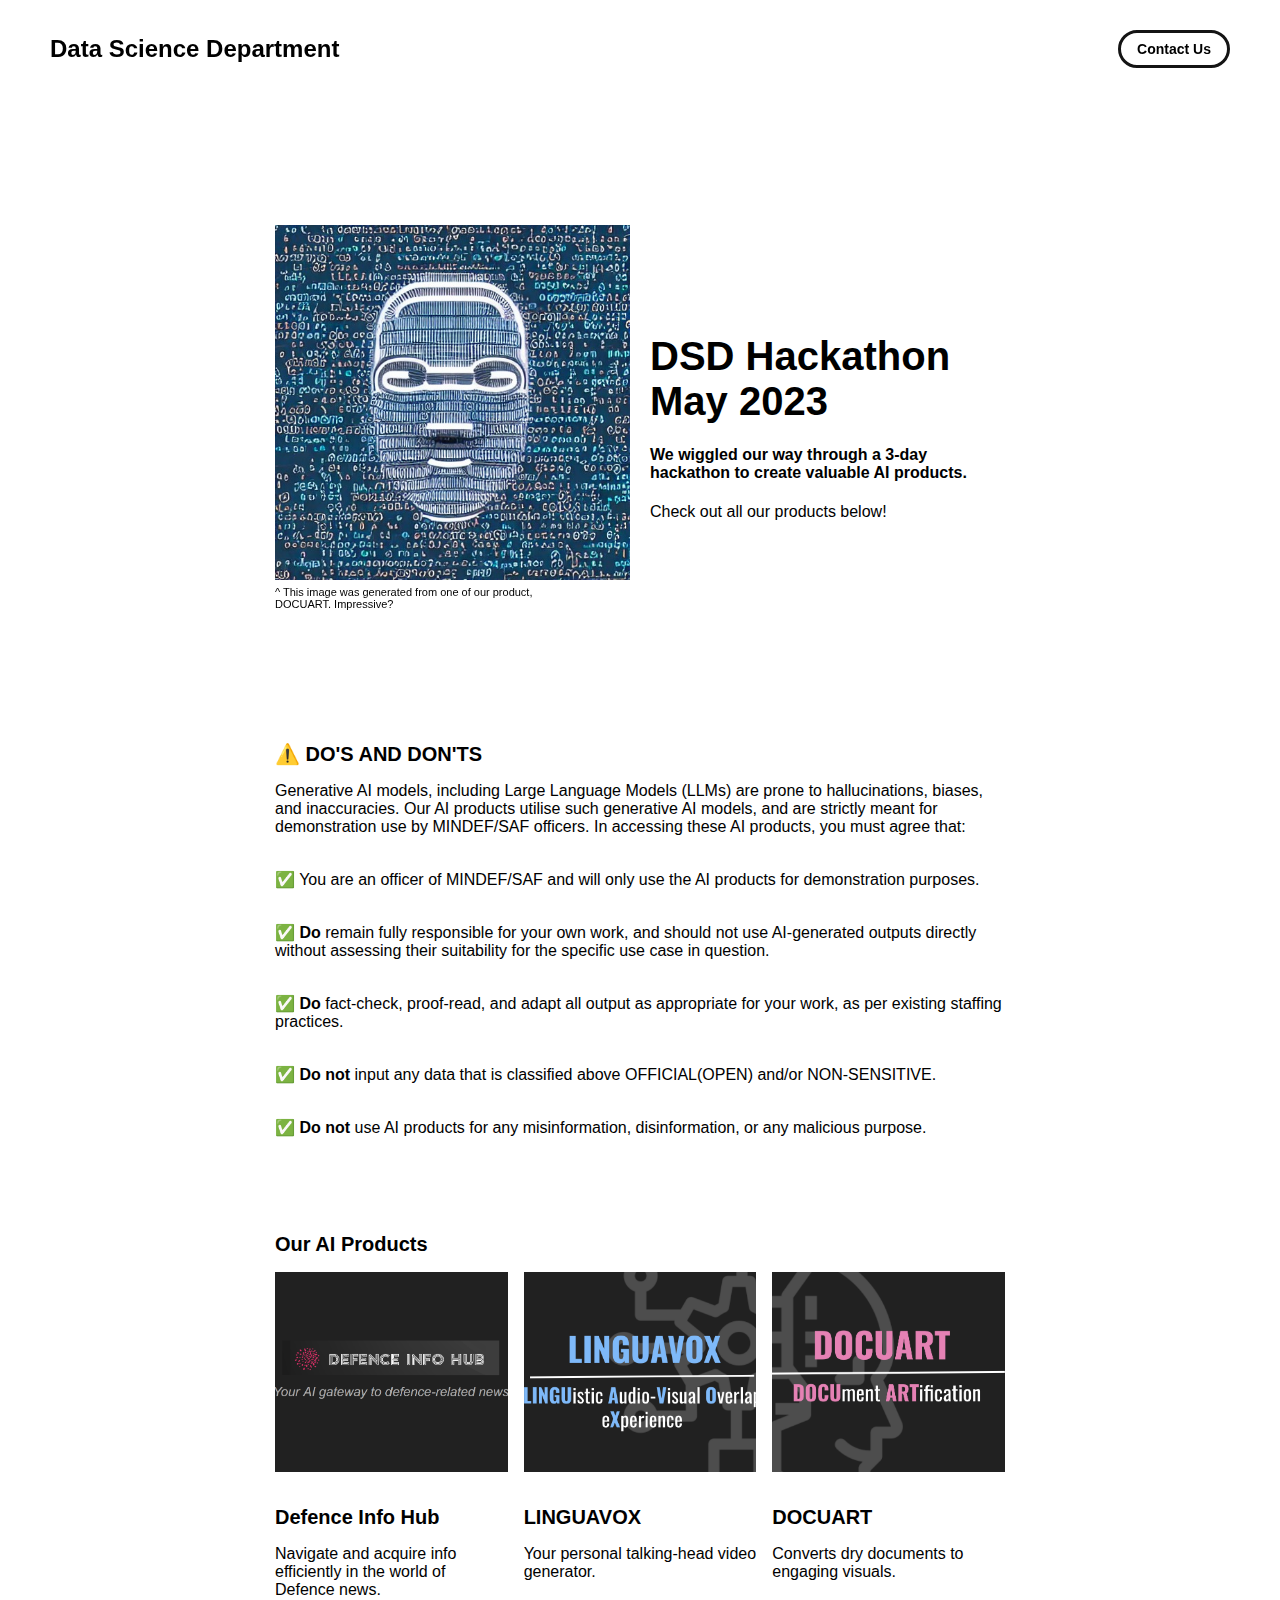
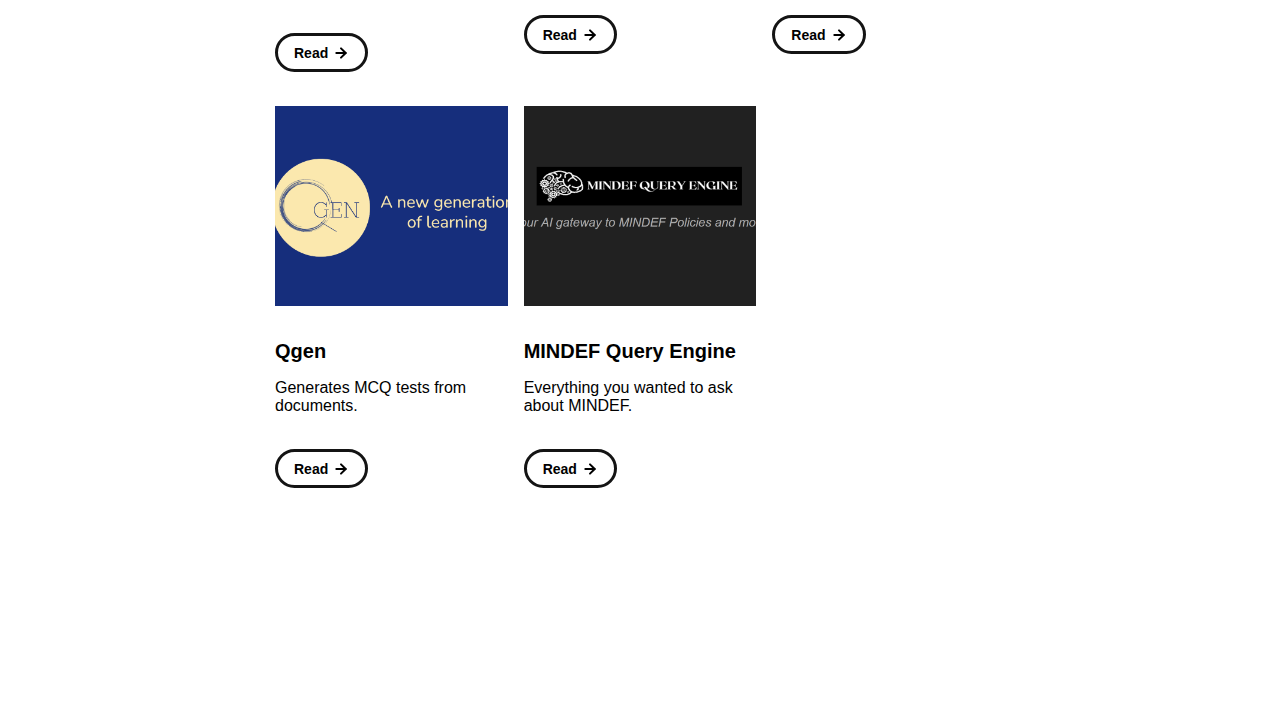
<file: index.html>
<!DOCTYPE html>
<html lang="en">
	<head>
		<meta charset="utf-8">

    <!-- 
      TODO

      Upload your Unemployable (or whatever photo you like) to the assets/images folder
      and change the name of the image below to match the uploaded one

      Change the title in the <title> tag to whatever you would like the title of your portfolio to be

      This should be the same across all pages.
     -->
    <link rel="icon" href="../assets/images/generate.jpeg" />
    <title>Data Science Department</title>
    <meta name="description" content="Showcasing AI products from the Data Science Department.">
    <meta name="image" content="./assets/images/generate.jpeg">
    <meta name="viewport" content="width=device-width, initial-scale=1" />

		<link rel="stylesheet" href="./css/layout.css">
    <link rel="stylesheet" href="./css/typography.css">
    <link rel="stylesheet" href="./css/utilities.css">

		<script defer src="./js/script.js"></script>
	</head>
	<body>
    <!-- NAVBAR -->
    <div class="navbar">
      <a class="nav-title-link" href="./index.html">
        <!-- TODO - Change the "Portfolio Title" to whatever you want displayed in the top left -->
        <span class="nav-title">Data Science Department</span>
         <!-- TODO - Change the email after 'mailto:' to your email address for contact -->
        <a class="button" href="mailto:DSD@defence.gov.sg">
          <span class="button-text">Contact Us</span>
        </a>
      </a>
    </div>
    

    <!-- MAIN PAGE CONTENT -->
    <div id="main-content">


      <div id="portfolio-header">
        <div id="portfolio-header-image-container">
          <img src="./assets/images/generate.jpeg" class="portfolio-header-image">
          <div class="text-block">
            <p>^ This image was generated from one of our product, DOCUART. Impressive?
          </div>
          
          <a class="no-underline" target="_blank" href="https://opensea.io/assets/0xe0be388ab81c47b0f098d2030a1c9ef190691a8a/1311">
          </a>
        </div>

          <!-- 
            TODO

            - Change the main-title to whatver you want
            - Change the body-text after that to a quick introduction to what you do
            - Edit the button text if you feel like it. It will link to the projects section below.
          -->
        <div id="portfolio-header-text-container">
            <div class="header-text">
              <span class="main-title">DSD Hackathon<br> May 2023</span>
              <p>  
              <div class="body-text"><h4>We wiggled our way through a 3-day hackathon to create valuable AI products. </h4><p>
                Check out all our products below!<!-- <i>The image is generated from one of our product, DOCUART. Impressive? Check out all our products below!</i>
           -->
                </div>
            </div>
            <!-- <a class="button" id="my-work-link">
              <span class="button-text">Check out our products</span> 
              <image src="./assets/icons/arrow-right.svg" class="right-arrow-icon"/>
            </a> -->
        </div>
      </div>


      <div id="about-section">
        <span class="subheader-text">⚠️ DO'S AND DON'TS</span>
        <div class="about-section-content">
          <div class="body-text">Generative AI models, including Large Language Models (LLMs) are prone to hallucinations, biases, and inaccuracies. Our AI products utilise such generative AI models, and are strictly meant for demonstration use by MINDEF/SAF officers. In accessing these AI products, you must agree that:</div>
          <div class="body-text">✅ You are an officer of MINDEF/SAF and will only use the AI products for demonstration purposes.</div>
          <div class="body-text">✅ <b>Do</b> remain fully responsible for your own work, and should not use AI-generated outputs directly without assessing their suitability for the specific use case in question.</div>
          <div class="body-text">✅ <b>Do</b> fact-check, proof-read, and adapt all output as appropriate for your work, as per existing staffing practices.</div>
          <div class="body-text">✅ <b>Do not</b> input any data that is classified above OFFICIAL(OPEN) and/or NON-SENSITIVE.</div>
          <div class="body-text">✅ <b>Do not</b> use AI products for any misinformation, disinformation, or any malicious purpose.</div>
        </div>
      </div>

      <!-- PROJECTS / MY WORK SECTION -->
      <div id="my-work-section">
        <!-- TODO - Change the subheader-text to whatever you want the Projects section header to say -->
        <span class="subheader-text">Our AI Products</span>

        <div class="projects-container">
          <!-- 
            TODO

            This is where the project cards live. Here's a base level project card for you to copy:
            <div class="project-card">
              <img src="./assets/images/IMAGE_NAME" class="project-image">
              <div class="project-card-text-container">
                <div class="subheader-text project-title">PROJECT_NAME</div>
                <div class="body-text project-card-text">SMALL_PROJECT_DESCRIPTION</div>
              </div>
              <a class="button" href="./project-pages/PROJECT_PAGE_NAME.html">
                <span class="button-text">Read</span>
                <image src="./assets/icons/arrow-right.svg" class="right-arrow-icon"/>
              </a>
            </div>

            - To add a project to the this area, copy the above, paste it below this comment, and change the following:
                - IMAGE_NAME: the name of the image file in assets/images
                - PROJECT_NAME: the name of the project (keep it short, it only shows 1 line)
                - SMALL_PROJECT_DESCRIPTION: a quick project description (max 4 lines)
                - PROJECT_PAGE_NAME.html: the html filename for the project (must be in project-pages folder)
          -->
          <div class="project-card">
            <img src="./assets/images/defenceinfohub.png" class="project-image">
            <div class="project-card-text-container">
              <div class="subheader-text project-title">Defence Info Hub</div>
              <div class="body-text project-card-text">Navigate and acquire info efficiently in the world of Defence news.</div>
            </div>
            <a class="button" href="./project-pages/project-defenceinfohub.html">
              <span class="button-text">Read</span>
              <image src="./assets/icons/arrow-right.svg" class="right-arrow-icon"/>
            </a>
            <!-- <a class="button" href="./project-pages/project-template.html">
              <span class="button-text">Try</span>
              <image src="./assets/icons/arrow-right.svg" class="right-arrow-icon"/>
            </a> -->
          </div>
          <div class="project-card">
            <img src="./assets/images/linguavox.png" class="project-image">
            <div class="project-card-text-container">
              <div class="subheader-text project-title">LINGUAVOX</div>
              <div class="body-text project-card-text">Your personal talking-head video generator.</div>
            </div>
            <a class="button" href="./project-pages/project-linguavox.html">
              <span class="button-text">Read</span>
              <image src="./assets/icons/arrow-right.svg" class="right-arrow-icon"/>
            </a>
          </div>
          <div class="project-card">
            <img src="./assets/images/docuart.png" class="project-image">
            <div class="project-card-text-container">
              <div class="subheader-text project-title">DOCUART</div>
              <div class="body-text project-card-text">Converts dry documents to engaging visuals.</div>
            </div>
            <a class="button" href="./project-pages/project-docuart.html">
              <span class="button-text">Read</span>
              <image src="./assets/icons/arrow-right.svg" class="right-arrow-icon"/>
            </a>
          </div>
          <div class="project-card">
            <img src="./assets/images/qgen.png" class="project-image">
            <div class="project-card-text-container">
              <div class="subheader-text project-title">Qgen</div>
              <div class="body-text project-card-text">Generates MCQ tests from documents.</div>
            </div>
            <a class="button" href="./project-pages/project-qgen.html">
              <span class="button-text">Read</span>
              <image src="./assets/icons/arrow-right.svg" class="right-arrow-icon"/>
            </a>
          </div>
          <div class="project-card">
            <img src="./assets/images/policyqa.png" class="project-image">
            <div class="project-card-text-container">
              <div class="subheader-text project-title">MINDEF Query Engine</div>
              <div class="body-text project-card-text">Everything you wanted to ask about MINDEF.</div>
            </div>
            <a class="button" href="./project-pages/project-mindefqueryengine.html">
              <span class="button-text">Read</span>
              <image src="./assets/icons/arrow-right.svg" class="right-arrow-icon"/>
            </a>
          </div>
        </div>
      </div>
    </div>


    <!-- FOOTER -->
    <!--
    <div id="footer">
      <a class="icon-link" target="_blank" href="#">
        <image src="./assets/icons/instagram.svg" class="footer-icon"/>
      </a>
      <a class="icon-link" target="_blank" href="#">
        <image src="./assets/icons/twitter.svg" class="footer-icon"/>
      </a>
      <a class="icon-link" href="#">
        <image src="./assets/icons/mail.svg" class="footer-icon"/>
      </a>
    </div>
    -->

	</body>
</html>
</file>
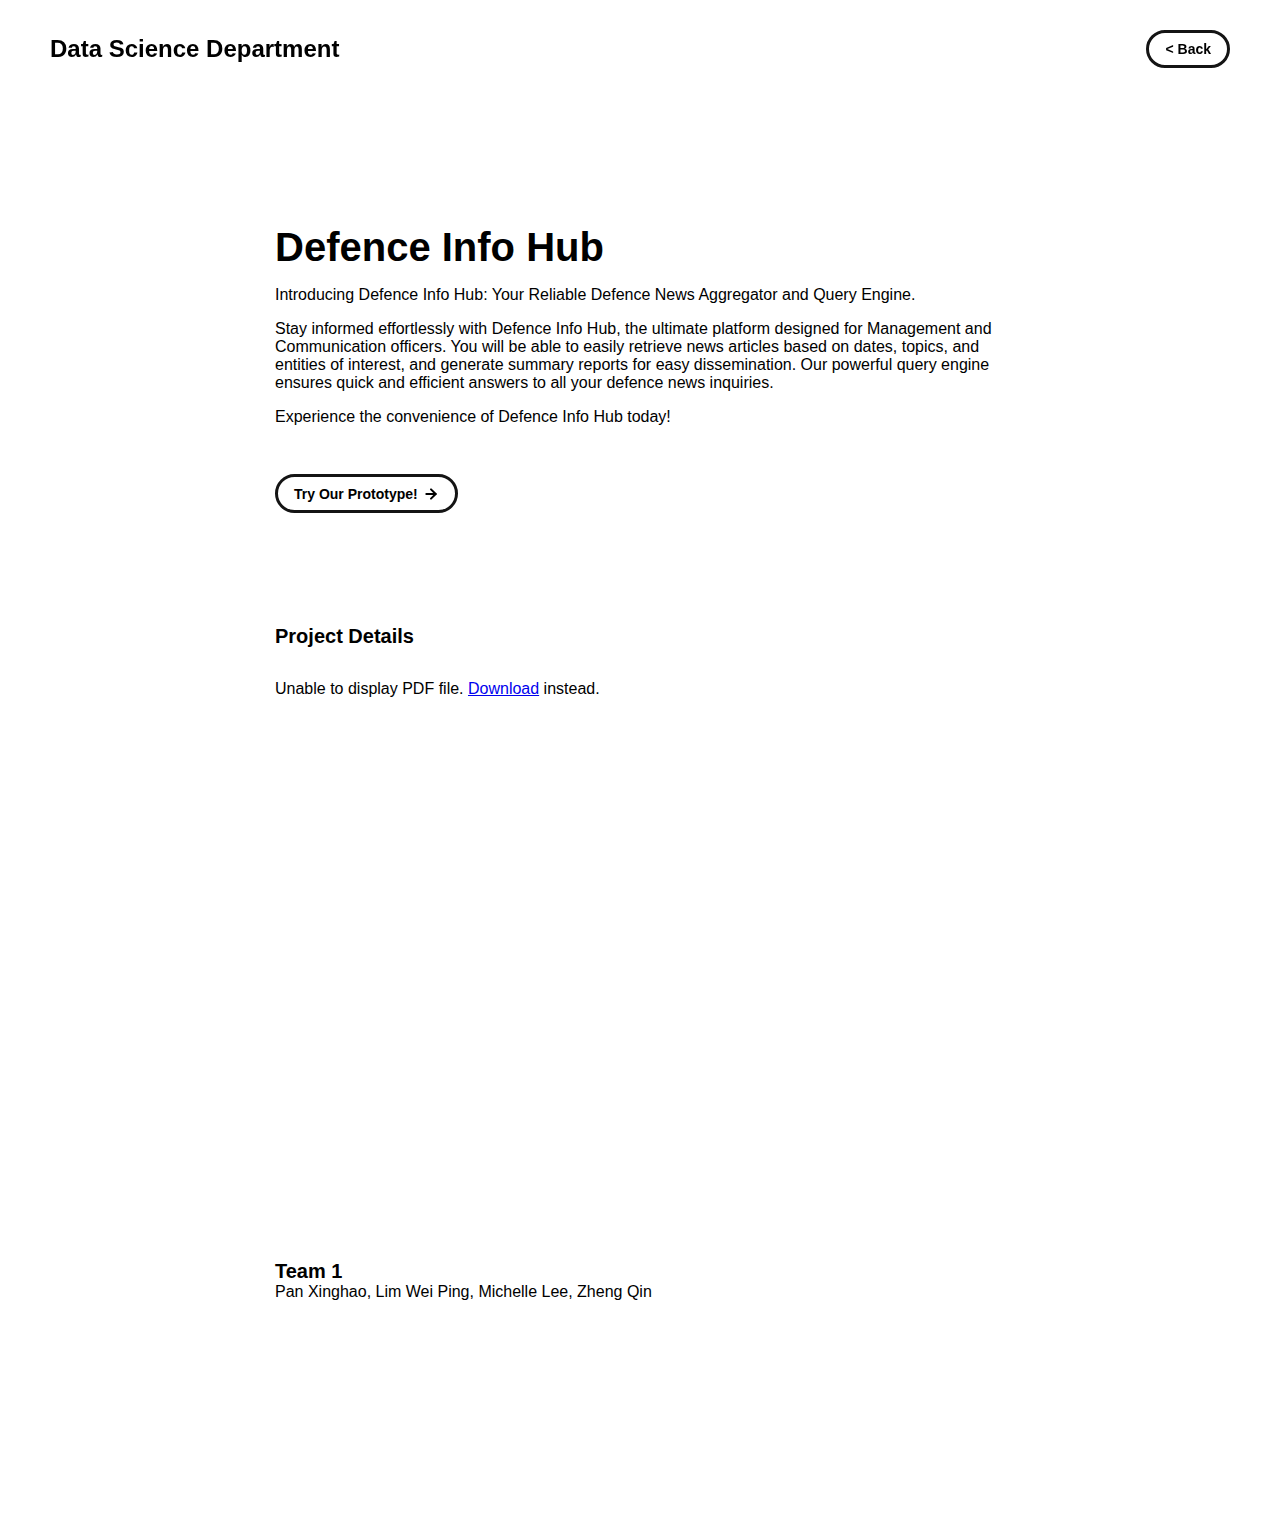
<file: project-pages/project-defenceinfohub.html>
<!-- 
  IMPORTANT! 
  
  Keep this file unchanged to use as a template for all future project pages. 

  For every new project you add to your portfolio, make a copy of this file in the
  'project-pages' folder with a name related to the project.
-->


<!DOCTYPE html>
<html lang="en">
	<head>
		<meta charset="utf-8">
    <!-- 
      TODO

      Upload your Unemployable (or whatever photo you like) to the assets/images folder
      and change the name of the image below to match the uploaded one

      Change the title in the <title> tag to whatever you would like the title of your portfolio to be

      This should be the same across all pages.
     -->
    <link rel="icon" href="../assets/images/generate.jpeg" />
    <title>Data Science Department</title>
    <meta name="description" content="Showcasing AI products from the Data Science Department.">
    <meta name="viewport" content="width=device-width, initial-scale=1" />

		<link rel="stylesheet" href="../css/layout.css">
    <link rel="stylesheet" href="../css/typography.css">
    <link rel="stylesheet" href="../css/utilities.css">

		<script defer src="../js/script.js"></script>
	</head>
	<body>
    <!-- NAVBAR -->
    <div class="navbar">
      <a class="nav-title-link" href="../index.html">
        <!-- 
          TODO - Change the "Portfolio Title" to whatever you want displayed in the top left

          (this should be the same across all pages)
         -->
        <span class="nav-title">Data Science Department</span>


        <!-- 
          TODO - Change the email after 'mailto:' to your email address for contact 
        
          (this should be the same across all pages)
        -->

        <a class="button" href="../index.html">
          <span class="button-text">< Back</span>
        </a>
      </a>
    </div>

    <!-- MAIN PAGE CONTENT -->
    <div id="main-content">

      <!-- PROJECT HEADER -->
      <div id="project-header">


          <!-- 
            TODO

            - Change the 'main-title' text to the name of your project
            - Change the 'body-text' text to a short and sweet description of your project (maybe the same as the one on the project card)
            - Change "desktop.jpeg" to the image filename you uploaded in the assets/images folder.
          -->
        <div class="main-title">Defence Info Hub</div>

        <div class="body-text">Introducing Defence Info Hub: Your Reliable Defence News Aggregator and Query Engine.
<p>
          Stay informed effortlessly with Defence Info Hub, the ultimate platform designed for Management and Communication officers. You will be able to easily retrieve news articles based on dates, topics, and entities of interest, and generate summary reports for easy dissemination. Our powerful query engine ensures quick and efficient answers to all your defence news inquiries. 
          <p>
          Experience the convenience of Defence Info Hub today!</div>
        <!-- <image class="project-header-image" src="../assets/images/desktop.jpeg"> -->
          <p>
            <a class="button" href="https://huggingface.co/spaces/mindefdata/infohub" target="_blank">
              <span class="button-text">Try Our Prototype!</span>
              <image src="../assets/icons/arrow-right.svg" class="right-arrow-icon"/>
            </a>
      </div>




      <!-- PROJECT DETAILS -->
      <!-- 
        TODO

        
        - Change the 'subheader-text' to whatever header you want for project details
        - Add paragraphs using the <div class="body-text"></div> elements in the "project-details-content"
      -->
      <div id="project-details">
        <div class="subheader-text">Project Details</div>
        <div class="project-details-content">

          <!DOCTYPE html>
          <html>
            <body>
              <object data="../assets/documents/defenceinfohub.pdf" type="application/pdf" width="100%" height="500px">
                <p>Unable to display PDF file. <a href="../assets/documents/defenceinfohub.pdf">Download</a> instead.</p>
              </object>
            </body>
          </html>


          <!-- <div class="body-text">Lorem ipsum dolor sit amet, consectetur adipiscing elit, sed do eiusmod tempor incididunt ut labore et dolore magna aliqua. Tristique risus nec feugiat in fermentum. Sed id semper risus in hendrerit gravida. Placerat duis ultricies lacus sed. Id neque aliquam vestibulum morbi blandit cursus risus. Elit pellentesque habitant morbi tristique senectus et netus et. Elementum tempus egestas sed sed risus pretium quam. Nibh ipsum consequat nisl vel pretium lectus quam id leo. Vitae congue mauris rhoncus aenean vel elit.</div>
          <div class="body-text">Vitae justo eget magna fermentum. Imperdiet nulla malesuada pellentesque elit eget gravida. Aliquet nec ullamcorper sit amet. Aliquet sagittis id consectetur purus. Ac tortor dignissim convallis aenean. Enim neque volutpat ac tincidunt vitae. Lobortis feugiat vivamus at augue. Platea dictumst vestibulum rhoncus est pellentesque elit ullamcorper. Viverra orci sagittis eu volutpat. Massa tincidunt nunc pulvinar sapien et ligula. Donec enim diam vulputate ut.</div>
        </div> -->

    </div>
    </div>
    




      <div id="project-team">
        <div class="subheader-text">Team 1 </div>
        <div class="project-details-content">
          <div class="body-text">Pan Xinghao, Lim Wei Ping, Michelle Lee, Zheng Qin</div>
        </div>
        </div>
        


      <!-- IMAGE GALLERY -->
      <!-- <div id="project-gallery"> -->
        <!-- TODO - Change the 'subheader-text' to whatever you want the Gallery section header to say -->
        <!-- <div class="subheader-text">Image Gallery</div>
        <div class="project-gallery-content"> -->
            <!-- 
              TODO

              This is where the images in the gallery live. Here's a simple gallery image for you to copy:

              Full Width Image:

                <div class="gallery-image-container">
                  <img src="../assets/images/IMAGE_NAME" class="gallery-image">
                  <span class="image-caption">IMAGE_CAPTION</span>
                </div>

              Half Width Image: 

                <div class="gallery-image-container half-width">
                  <img src="../assets/images/IMAGE_NAME" class="gallery-image">
                  <span class="image-caption">IMAGE_CAPTION</span>
                </div>

              - To add an image to the this area, copy one of the above, paste it below this comment, and change the following:
                  - IMAGE_NAME: the name of the image file in assets/images
                  - IMAGE_CAPTION: to the caption of the image
            -->
            <!-- <div class="gallery-image-container half-width">
              <img src="../assets/images/code.jpeg" class="gallery-image">
              <span class="image-caption">Give your image a caption. People love context.</span>
            </div>
            <div class="gallery-image-container half-width">
              <img src="../assets/images/sketchbook.jpeg" class="gallery-image">
              <span class="image-caption">Give your image a caption. People love context.</span>
            </div>
            <div class="gallery-image-container">
              <img src="../assets/images/camera.jpeg" class="gallery-image">
              <span class="image-caption">Give your image a caption. People love context.</span>
            </div>
        </div>
      </div>
    </div> -->


	</body>
</html>
</file>
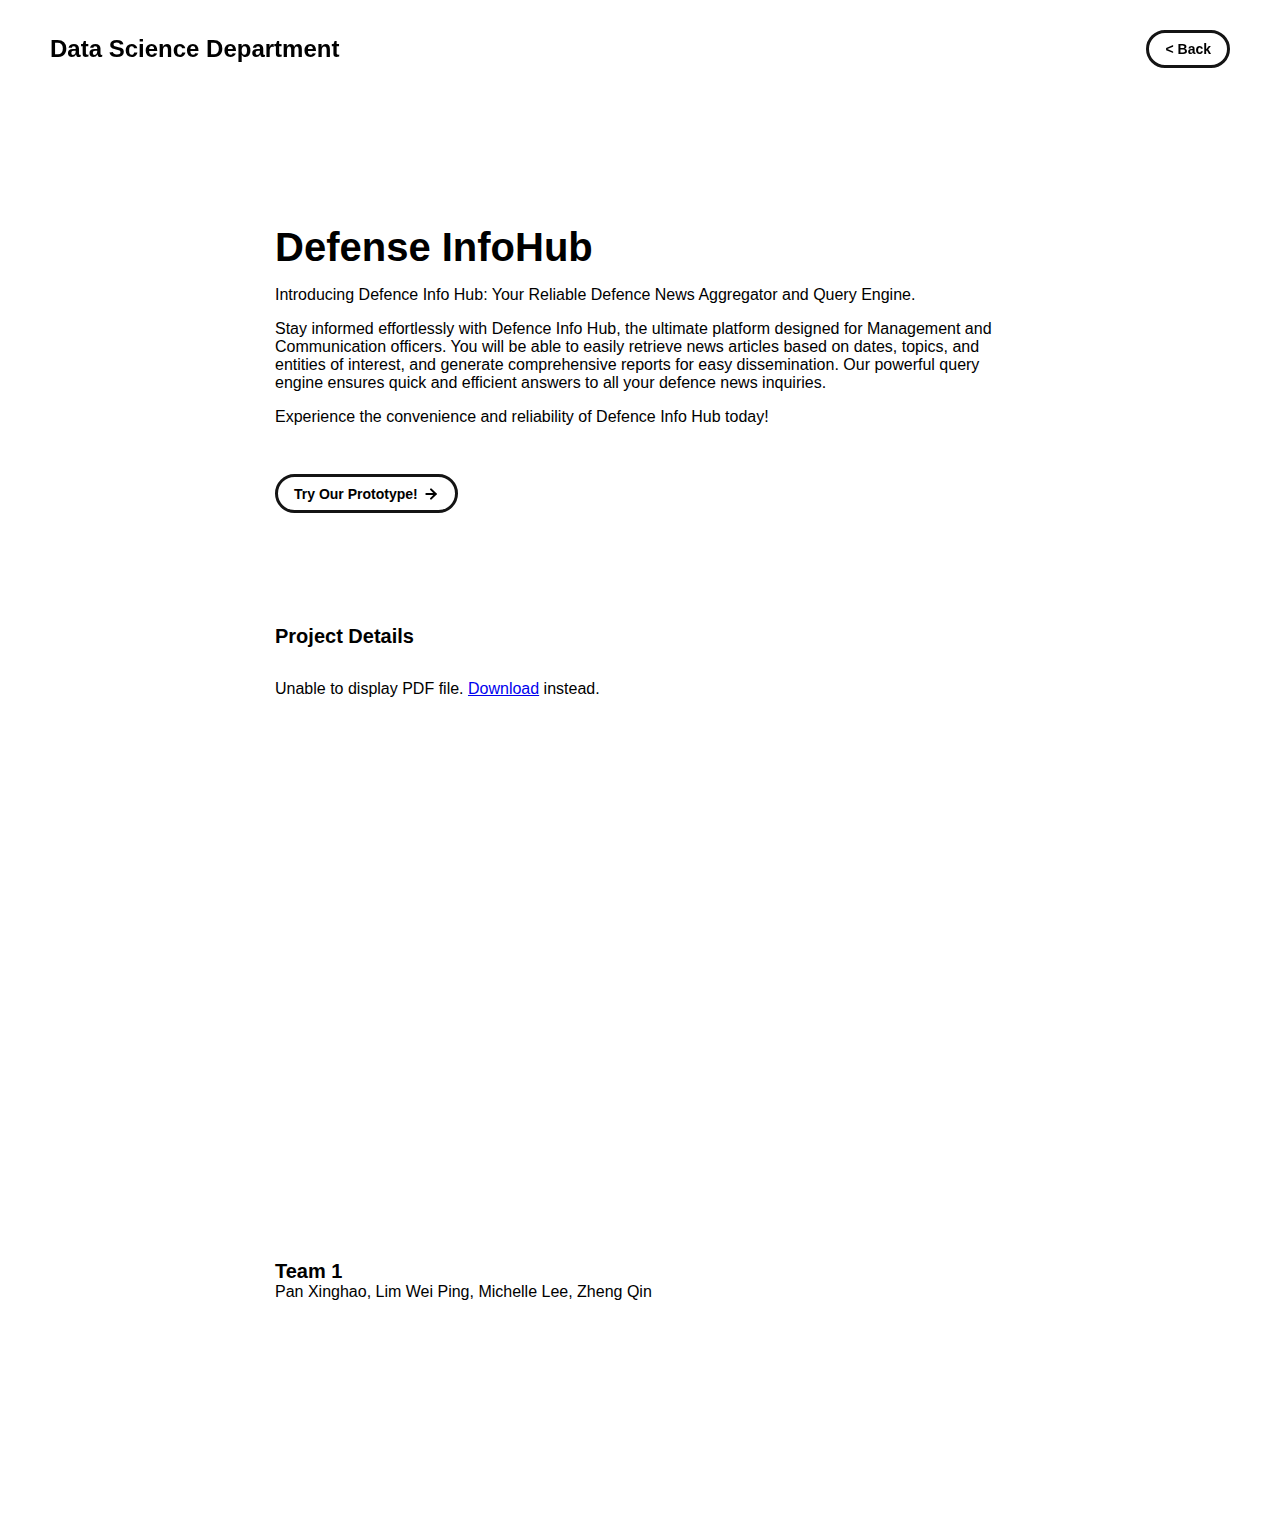
<file: project-pages/project-defenseinfohub.html>
<!-- 
  IMPORTANT! 
  
  Keep this file unchanged to use as a template for all future project pages. 

  For every new project you add to your portfolio, make a copy of this file in the
  'project-pages' folder with a name related to the project.
-->


<!DOCTYPE html>
<html lang="en">
	<head>
		<meta charset="utf-8">
    <!-- 
      TODO

      Upload your Unemployable (or whatever photo you like) to the assets/images folder
      and change the name of the image below to match the uploaded one

      Change the title in the <title> tag to whatever you would like the title of your portfolio to be

      This should be the same across all pages.
     -->
    <link rel="icon" href="../assets/images/generate.jpeg" />
    <title>Data Science Department</title>
    <meta name="description" content="Showcasing AI products from the Data Science Department.">
    <meta name="viewport" content="width=device-width, initial-scale=1" />

		<link rel="stylesheet" href="../css/layout.css">
    <link rel="stylesheet" href="../css/typography.css">
    <link rel="stylesheet" href="../css/utilities.css">

		<script defer src="../js/script.js"></script>
	</head>
	<body>
    <!-- NAVBAR -->
    <div class="navbar">
      <a class="nav-title-link" href="../index.html">
        <!-- 
          TODO - Change the "Portfolio Title" to whatever you want displayed in the top left

          (this should be the same across all pages)
         -->
        <span class="nav-title">Data Science Department</span>


        <!-- 
          TODO - Change the email after 'mailto:' to your email address for contact 
        
          (this should be the same across all pages)
        -->

        <a class="button" href="../index.html">
          <span class="button-text">< Back</span>
        </a>
      </a>
    </div>

    <!-- MAIN PAGE CONTENT -->
    <div id="main-content">

      <!-- PROJECT HEADER -->
      <div id="project-header">


          <!-- 
            TODO

            - Change the 'main-title' text to the name of your project
            - Change the 'body-text' text to a short and sweet description of your project (maybe the same as the one on the project card)
            - Change "desktop.jpeg" to the image filename you uploaded in the assets/images folder.
          -->
        <div class="main-title">Defense InfoHub</div>

        <div class="body-text">Introducing Defence Info Hub: Your Reliable Defence News Aggregator and Query Engine.
<p>
          Stay informed effortlessly with Defence Info Hub, the ultimate platform designed for Management and Communication officers. You will be able to easily retrieve news articles based on dates, topics, and entities of interest, and generate comprehensive reports for easy dissemination. Our powerful query engine ensures quick and efficient answers to all your defence news inquiries. 
          <p>
          Experience the convenience and reliability of Defence Info Hub today!</div>
        <!-- <image class="project-header-image" src="../assets/images/desktop.jpeg"> -->
          <p>
            <a class="button" href="https://huggingface.co/spaces/mindefdata/infohub" target="_blank">
              <span class="button-text">Try Our Prototype!</span>
              <image src="../assets/icons/arrow-right.svg" class="right-arrow-icon"/>
            </a>
      </div>




      <!-- PROJECT DETAILS -->
      <!-- 
        TODO

        
        - Change the 'subheader-text' to whatever header you want for project details
        - Add paragraphs using the <div class="body-text"></div> elements in the "project-details-content"
      -->
      <div id="project-details">
        <div class="subheader-text">Project Details</div>
        <div class="project-details-content">

          <!DOCTYPE html>
          <html>
            <body>
              <object data="../assets/documents/defenceinfohub.pdf" type="application/pdf" width="100%" height="500px">
                <p>Unable to display PDF file. <a href="../assets/documents/defenceinfohub.pdf">Download</a> instead.</p>
              </object>
            </body>
          </html>


          <!-- <div class="body-text">Lorem ipsum dolor sit amet, consectetur adipiscing elit, sed do eiusmod tempor incididunt ut labore et dolore magna aliqua. Tristique risus nec feugiat in fermentum. Sed id semper risus in hendrerit gravida. Placerat duis ultricies lacus sed. Id neque aliquam vestibulum morbi blandit cursus risus. Elit pellentesque habitant morbi tristique senectus et netus et. Elementum tempus egestas sed sed risus pretium quam. Nibh ipsum consequat nisl vel pretium lectus quam id leo. Vitae congue mauris rhoncus aenean vel elit.</div>
          <div class="body-text">Vitae justo eget magna fermentum. Imperdiet nulla malesuada pellentesque elit eget gravida. Aliquet nec ullamcorper sit amet. Aliquet sagittis id consectetur purus. Ac tortor dignissim convallis aenean. Enim neque volutpat ac tincidunt vitae. Lobortis feugiat vivamus at augue. Platea dictumst vestibulum rhoncus est pellentesque elit ullamcorper. Viverra orci sagittis eu volutpat. Massa tincidunt nunc pulvinar sapien et ligula. Donec enim diam vulputate ut.</div>
        </div> -->

    </div>
    </div>
    




      <div id="project-team">
        <div class="subheader-text">Team 1 </div>
        <div class="project-details-content">
          <div class="body-text">Pan Xinghao, Lim Wei Ping, Michelle Lee, Zheng Qin</div>
        </div>
        </div>
        


      <!-- IMAGE GALLERY -->
      <!-- <div id="project-gallery"> -->
        <!-- TODO - Change the 'subheader-text' to whatever you want the Gallery section header to say -->
        <!-- <div class="subheader-text">Image Gallery</div>
        <div class="project-gallery-content"> -->
            <!-- 
              TODO

              This is where the images in the gallery live. Here's a simple gallery image for you to copy:

              Full Width Image:

                <div class="gallery-image-container">
                  <img src="../assets/images/IMAGE_NAME" class="gallery-image">
                  <span class="image-caption">IMAGE_CAPTION</span>
                </div>

              Half Width Image: 

                <div class="gallery-image-container half-width">
                  <img src="../assets/images/IMAGE_NAME" class="gallery-image">
                  <span class="image-caption">IMAGE_CAPTION</span>
                </div>

              - To add an image to the this area, copy one of the above, paste it below this comment, and change the following:
                  - IMAGE_NAME: the name of the image file in assets/images
                  - IMAGE_CAPTION: to the caption of the image
            -->
            <!-- <div class="gallery-image-container half-width">
              <img src="../assets/images/code.jpeg" class="gallery-image">
              <span class="image-caption">Give your image a caption. People love context.</span>
            </div>
            <div class="gallery-image-container half-width">
              <img src="../assets/images/sketchbook.jpeg" class="gallery-image">
              <span class="image-caption">Give your image a caption. People love context.</span>
            </div>
            <div class="gallery-image-container">
              <img src="../assets/images/camera.jpeg" class="gallery-image">
              <span class="image-caption">Give your image a caption. People love context.</span>
            </div>
        </div>
      </div>
    </div> -->


	</body>
</html>
</file>
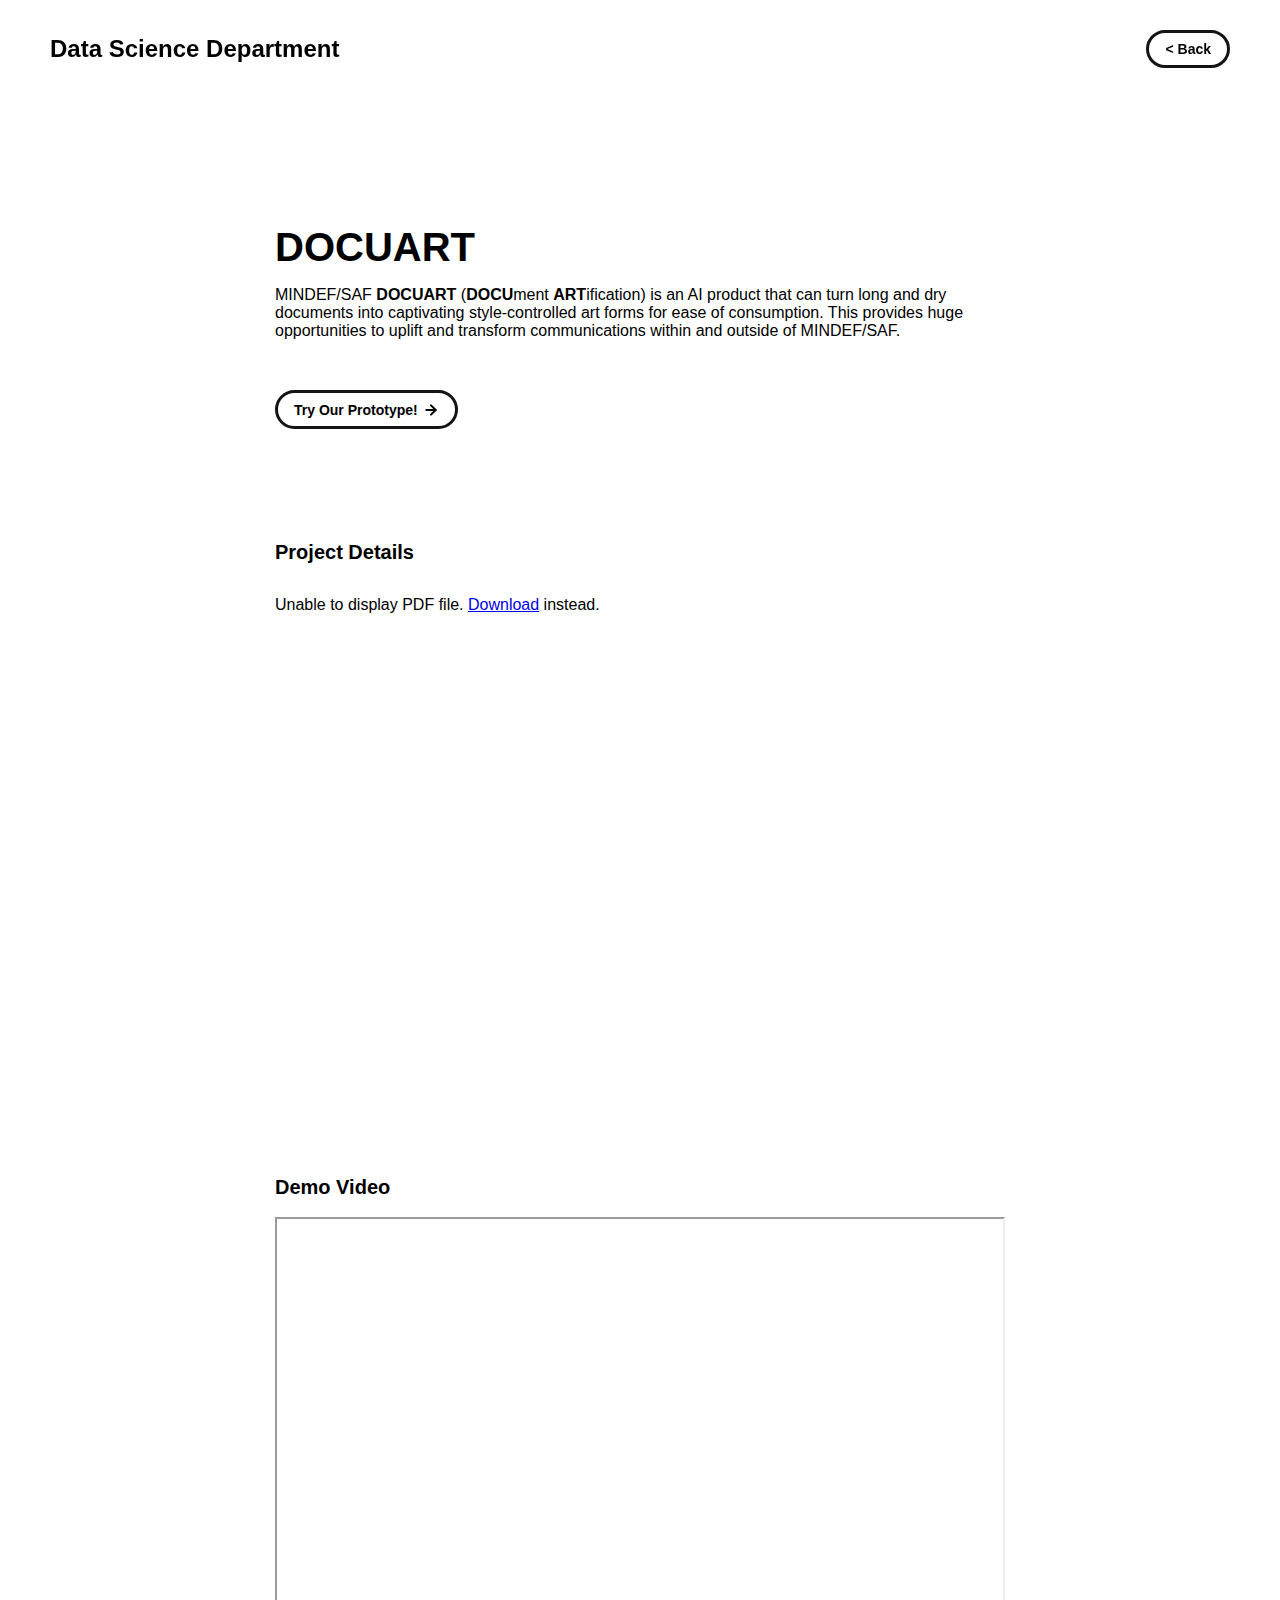
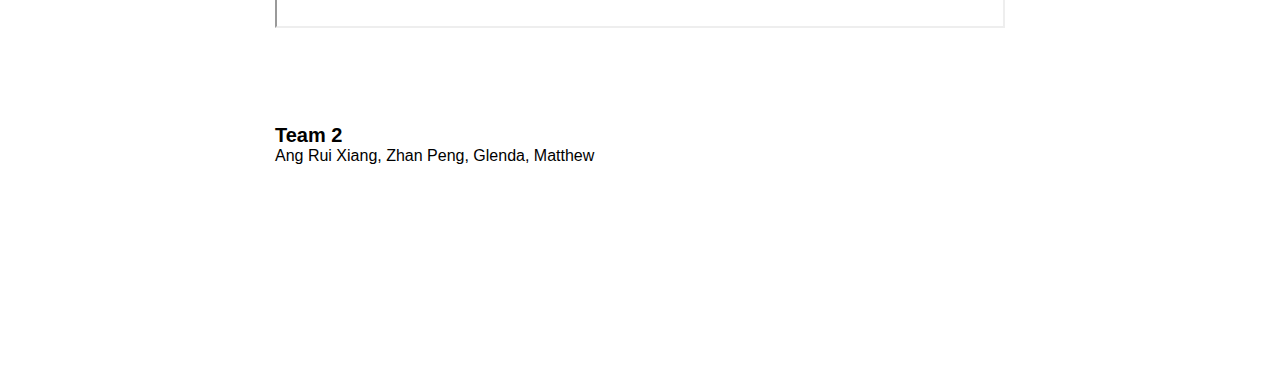
<file: project-pages/project-docuart.html>
<!-- 
  IMPORTANT! 
  
  Keep this file unchanged to use as a template for all future project pages. 

  For every new project you add to your portfolio, make a copy of this file in the
  'project-pages' folder with a name related to the project.
-->


<!DOCTYPE html>
<html lang="en">
	<head>
		<meta charset="utf-8">
    <!-- 
      TODO

      Upload your Unemployable (or whatever photo you like) to the assets/images folder
      and change the name of the image below to match the uploaded one

      Change the title in the <title> tag to whatever you would like the title of your portfolio to be

      This should be the same across all pages.
     -->
    <link rel="icon" href="../assets/images/generate.jpeg" />
    <title>Data Science Department</title>
    <meta name="description" content="Showcasing AI products from the Data Science Department.">
    <meta name="viewport" content="width=device-width, initial-scale=1" />

		<link rel="stylesheet" href="../css/layout.css">
    <link rel="stylesheet" href="../css/typography.css">
    <link rel="stylesheet" href="../css/utilities.css">

		<script defer src="../js/script.js"></script>
	</head>
	<body>
    <!-- NAVBAR -->
    <div class="navbar">
      <a class="nav-title-link" href="../index.html">
        <!-- 
          TODO - Change the "Portfolio Title" to whatever you want displayed in the top left

          (this should be the same across all pages)
         -->
        <span class="nav-title">Data Science Department</span>


        <!-- 
          TODO - Change the email after 'mailto:' to your email address for contact 
        
          (this should be the same across all pages)
        -->

        <a class="button" href="../index.html">
          <span class="button-text">< Back</span>
        </a>
      </a>
    </div>

    <!-- MAIN PAGE CONTENT -->
    <div id="main-content">

      <!-- PROJECT HEADER -->
      <div id="project-header">


          <!-- 
            TODO

            - Change the 'main-title' text to the name of your project
            - Change the 'body-text' text to a short and sweet description of your project (maybe the same as the one on the project card)
            - Change "desktop.jpeg" to the image filename you uploaded in the assets/images folder.
          -->
        <div class="main-title">DOCUART</div>

        <div class="body-text">MINDEF/SAF <b>DOCUART</b> (<b>DOCU</b>ment <b>ART</b>ification) is an AI product that can turn long and dry documents into captivating style-controlled art forms for ease of consumption.  This provides huge opportunities to uplift and transform communications within and outside of MINDEF/SAF.</div>
        <!-- <image class="project-header-image" src="../assets/images/desktop.jpeg"> -->
          
          <p><br>
            <a class="button" href="https://colab.research.google.com/drive/1e1fDmOUgB_IEx515eSDtw4-d7W2YkU5O" target="_blank">
              <span class="button-text">Try Our Prototype!</span>
              <image src="../assets/icons/arrow-right.svg" class="right-arrow-icon"/>
            </a>

      </div>

      <!-- PROJECT DETAILS -->
      <!-- 
        TODO

        - Change the 'subheader-text' to whatever header you want for project details
        - Add paragraphs using the <div class="body-text"></div> elements in the "project-details-content"
      -->
      <div id="project-details">
        <div class="subheader-text">Project Details</div>
        <div class="project-details-content">

          <!DOCTYPE html>
          <html>
            <body>
              <object data="../assets/documents/docuart.pdf" type="application/pdf" width="100%" height="500px">
                <p>Unable to display PDF file. <a href="../assets/documents/docuart.pdf">Download</a> instead.</p>
              </object>
            </body>
          </html>


          <!-- <div class="body-text">Lorem ipsum dolor sit amet, consectetur adipiscing elit, sed do eiusmod tempor incididunt ut labore et dolore magna aliqua. Tristique risus nec feugiat in fermentum. Sed id semper risus in hendrerit gravida. Placerat duis ultricies lacus sed. Id neque aliquam vestibulum morbi blandit cursus risus. Elit pellentesque habitant morbi tristique senectus et netus et. Elementum tempus egestas sed sed risus pretium quam. Nibh ipsum consequat nisl vel pretium lectus quam id leo. Vitae congue mauris rhoncus aenean vel elit.</div>
          <div class="body-text">Vitae justo eget magna fermentum. Imperdiet nulla malesuada pellentesque elit eget gravida. Aliquet nec ullamcorper sit amet. Aliquet sagittis id consectetur purus. Ac tortor dignissim convallis aenean. Enim neque volutpat ac tincidunt vitae. Lobortis feugiat vivamus at augue. Platea dictumst vestibulum rhoncus est pellentesque elit ullamcorper. Viverra orci sagittis eu volutpat. Massa tincidunt nunc pulvinar sapien et ligula. Donec enim diam vulputate ut.</div>
        </div> -->

    </div>
    </div>
    

    <div id="project-demo">
      <div class="subheader-text">Demo Video</div>
      <br>
      <div class="project-details-content">


        <div class="container-iframe">
          <iframe class="responsive-iframe" src="https://www.youtube.com/embed/pyusrSciwv8"></iframe>
        </div>
      </div>
      </div>

    


      <div id="project-team">
        <div class="subheader-text">Team 2 </div>
        <div class="project-details-content">
          <div class="body-text">Ang Rui Xiang, Zhan Peng, Glenda, Matthew</div>
        </div>
        </div>
        


      <!-- IMAGE GALLERY -->
      <!-- <div id="project-gallery"> -->
        <!-- TODO - Change the 'subheader-text' to whatever you want the Gallery section header to say -->
        <!-- <div class="subheader-text">Image Gallery</div>
        <div class="project-gallery-content"> -->
            <!-- 
              TODO

              This is where the images in the gallery live. Here's a simple gallery image for you to copy:

              Full Width Image:

                <div class="gallery-image-container">
                  <img src="../assets/images/IMAGE_NAME" class="gallery-image">
                  <span class="image-caption">IMAGE_CAPTION</span>
                </div>

              Half Width Image: 

                <div class="gallery-image-container half-width">
                  <img src="../assets/images/IMAGE_NAME" class="gallery-image">
                  <span class="image-caption">IMAGE_CAPTION</span>
                </div>

              - To add an image to the this area, copy one of the above, paste it below this comment, and change the following:
                  - IMAGE_NAME: the name of the image file in assets/images
                  - IMAGE_CAPTION: to the caption of the image
            -->
            <!-- <div class="gallery-image-container half-width">
              <img src="../assets/images/code.jpeg" class="gallery-image">
              <span class="image-caption">Give your image a caption. People love context.</span>
            </div>
            <div class="gallery-image-container half-width">
              <img src="../assets/images/sketchbook.jpeg" class="gallery-image">
              <span class="image-caption">Give your image a caption. People love context.</span>
            </div>
            <div class="gallery-image-container">
              <img src="../assets/images/camera.jpeg" class="gallery-image">
              <span class="image-caption">Give your image a caption. People love context.</span>
            </div>
        </div>
      </div>
    </div> -->


	</body>
</html>
</file>
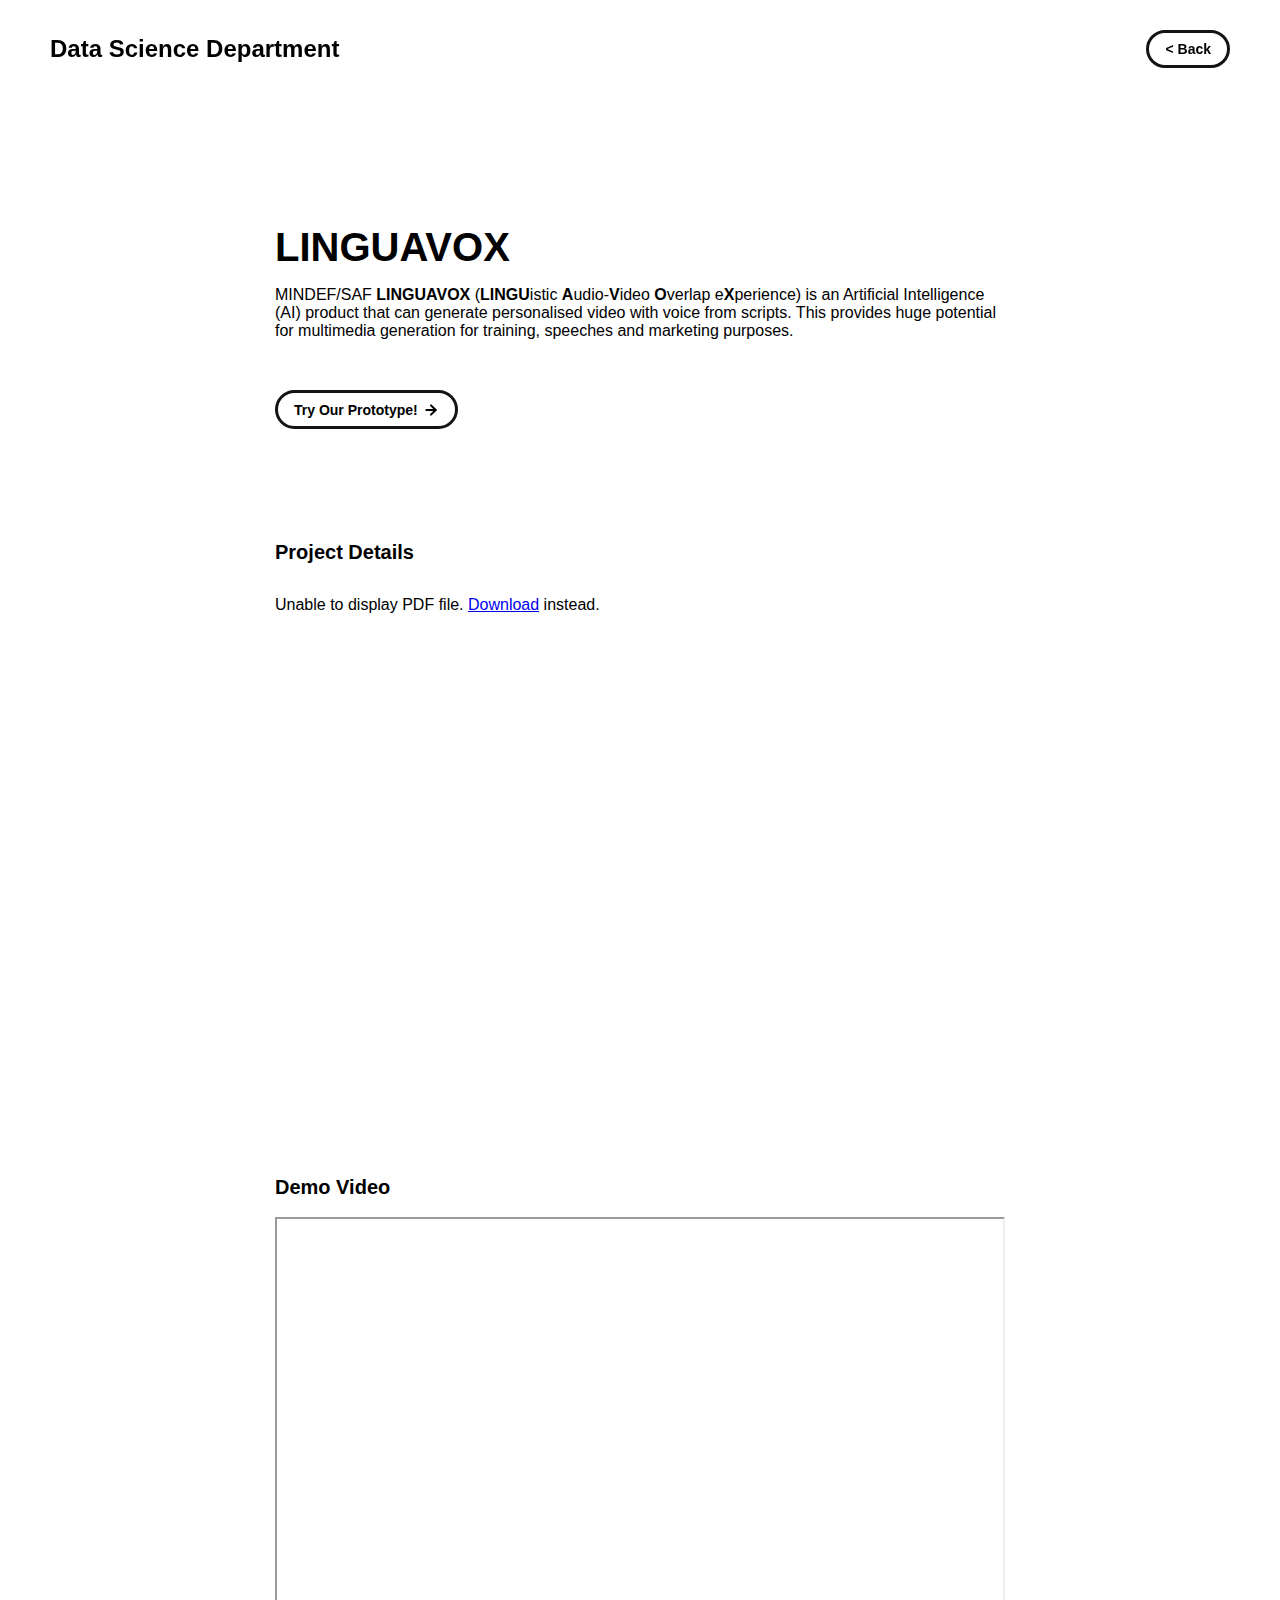
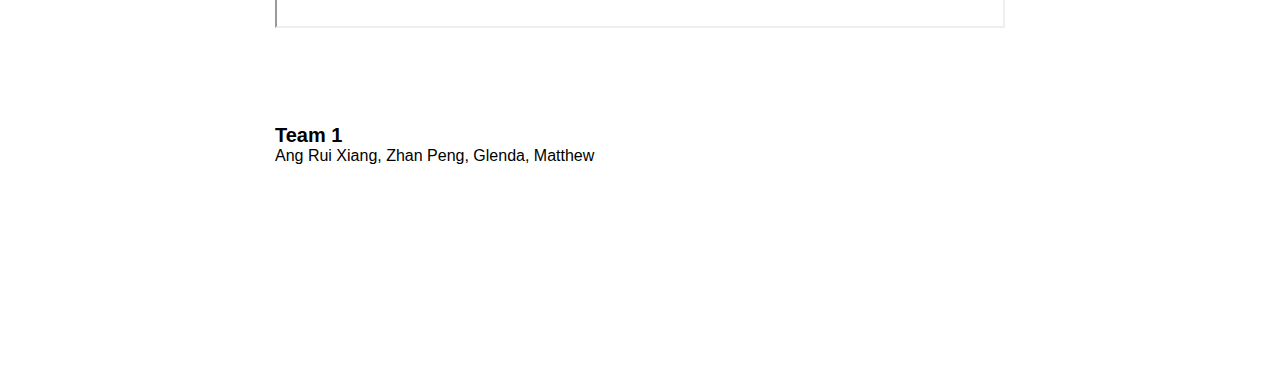
<file: project-pages/project-linguavox.html>
<!-- 
  IMPORTANT! 
  
  Keep this file unchanged to use as a template for all future project pages. 

  For every new project you add to your portfolio, make a copy of this file in the
  'project-pages' folder with a name related to the project.
-->


<!DOCTYPE html>
<html lang="en">
	<head>
		<meta charset="utf-8">
    <!-- 
      TODO

      Upload your Unemployable (or whatever photo you like) to the assets/images folder
      and change the name of the image below to match the uploaded one

      Change the title in the <title> tag to whatever you would like the title of your portfolio to be

      This should be the same across all pages.
     -->
     <link rel="icon" href="../assets/images/generate.jpeg" />
     <title>Data Science Department</title>
     <meta name="description" content="Showcasing AI products from the Data Science Department.">
     <meta name="viewport" content="width=device-width, initial-scale=1" />

		<link rel="stylesheet" href="../css/layout.css">
    <link rel="stylesheet" href="../css/typography.css">
    <link rel="stylesheet" href="../css/utilities.css">

		<script defer src="../js/script.js"></script>
	</head>
	<body>
    <!-- NAVBAR -->
    <div class="navbar">
      <a class="nav-title-link" href="../index.html">
        <!-- 
          TODO - Change the "Portfolio Title" to whatever you want displayed in the top left

          (this should be the same across all pages)
         -->
        <span class="nav-title">Data Science Department</span>


        <!-- 
          TODO - Change the email after 'mailto:' to your email address for contact 
        
          (this should be the same across all pages)
        -->

        <a class="button" href="../index.html">
          <span class="button-text">< Back</span>
        </a>
      </a>
    </div>

    <!-- MAIN PAGE CONTENT -->
    <div id="main-content">

      <!-- PROJECT HEADER -->
      <div id="project-header">


          <!-- 
            TODO

            - Change the 'main-title' text to the name of your project
            - Change the 'body-text' text to a short and sweet description of your project (maybe the same as the one on the project card)
            - Change "desktop.jpeg" to the image filename you uploaded in the assets/images folder.
          -->
        <div class="main-title">LINGUAVOX</div>

        <div class="body-text">MINDEF/SAF <b>LINGUAVOX</b> (<b>LINGU</b>istic <b>A</b>udio-<b>V</b>ideo <b>O</b>verlap e<b>X</b>perience) is an Artificial Intelligence (AI) product that can generate personalised video with voice from scripts. This provides huge potential for multimedia generation for training, speeches and marketing purposes.</div>
        <!-- <image class="project-header-image" src="../assets/images/desktop.jpeg"> -->
          <p><br>
            <a class="button" href="https://colab.research.google.com/drive/1DpFOc93pnQldGLkXoqiKeqrbg_FN6v5p" target="_blank">
              <span class="button-text">Try Our Prototype!</span>
              <image src="../assets/icons/arrow-right.svg" class="right-arrow-icon"/>
            </a>
      </div>

      <!-- PROJECT DETAILS -->
      <!-- 
        TODO

        - Change the 'subheader-text' to whatever header you want for project details
        - Add paragraphs using the <div class="body-text"></div> elements in the "project-details-content"
      -->
      <div id="project-details">
        <div class="subheader-text">Project Details</div>
        <div class="project-details-content">

          <!DOCTYPE html>
          <html>
            <body>
              <object data="../assets/documents/linguavox.pdf" type="application/pdf" width="100%" height="500px">
                <p>Unable to display PDF file. <a href="../assets/documents/linguavox.pdf">Download</a> instead.</p>
              </object>
            </body>
          </html>


          <!-- <div class="body-text">Lorem ipsum dolor sit amet, consectetur adipiscing elit, sed do eiusmod tempor incididunt ut labore et dolore magna aliqua. Tristique risus nec feugiat in fermentum. Sed id semper risus in hendrerit gravida. Placerat duis ultricies lacus sed. Id neque aliquam vestibulum morbi blandit cursus risus. Elit pellentesque habitant morbi tristique senectus et netus et. Elementum tempus egestas sed sed risus pretium quam. Nibh ipsum consequat nisl vel pretium lectus quam id leo. Vitae congue mauris rhoncus aenean vel elit.</div>
          <div class="body-text">Vitae justo eget magna fermentum. Imperdiet nulla malesuada pellentesque elit eget gravida. Aliquet nec ullamcorper sit amet. Aliquet sagittis id consectetur purus. Ac tortor dignissim convallis aenean. Enim neque volutpat ac tincidunt vitae. Lobortis feugiat vivamus at augue. Platea dictumst vestibulum rhoncus est pellentesque elit ullamcorper. Viverra orci sagittis eu volutpat. Massa tincidunt nunc pulvinar sapien et ligula. Donec enim diam vulputate ut.</div>
        </div> -->

    </div>
    </div>
    
    <div id="project-demo">
      <div class="subheader-text">Demo Video</div>
      <br>
      <div class="project-details-content">


        <div class="container-iframe">
          <iframe class="responsive-iframe" src="https://www.youtube.com/embed/DiJMAvmA1Ns"></iframe>
        </div>
      </div>
      </div>





      <div id="project-team">
        <div class="subheader-text">Team 1 </div>
        <div class="project-details-content">
          <div class="body-text">Ang Rui Xiang, Zhan Peng, Glenda, Matthew</div>
        </div>
        </div>
        


      <!-- IMAGE GALLERY -->
      <!-- <div id="project-gallery"> -->
        <!-- TODO - Change the 'subheader-text' to whatever you want the Gallery section header to say -->
        <!-- <div class="subheader-text">Image Gallery</div>
        <div class="project-gallery-content"> -->
            <!-- 
              TODO

              This is where the images in the gallery live. Here's a simple gallery image for you to copy:

              Full Width Image:

                <div class="gallery-image-container">
                  <img src="../assets/images/IMAGE_NAME" class="gallery-image">
                  <span class="image-caption">IMAGE_CAPTION</span>
                </div>

              Half Width Image: 

                <div class="gallery-image-container half-width">
                  <img src="../assets/images/IMAGE_NAME" class="gallery-image">
                  <span class="image-caption">IMAGE_CAPTION</span>
                </div>

              - To add an image to the this area, copy one of the above, paste it below this comment, and change the following:
                  - IMAGE_NAME: the name of the image file in assets/images
                  - IMAGE_CAPTION: to the caption of the image
            -->
            <!-- <div class="gallery-image-container half-width">
              <img src="../assets/images/code.jpeg" class="gallery-image">
              <span class="image-caption">Give your image a caption. People love context.</span>
            </div>
            <div class="gallery-image-container half-width">
              <img src="../assets/images/sketchbook.jpeg" class="gallery-image">
              <span class="image-caption">Give your image a caption. People love context.</span>
            </div>
            <div class="gallery-image-container">
              <img src="../assets/images/camera.jpeg" class="gallery-image">
              <span class="image-caption">Give your image a caption. People love context.</span>
            </div>
        </div>
      </div>
    </div> -->


	</body>
</html>
</file>
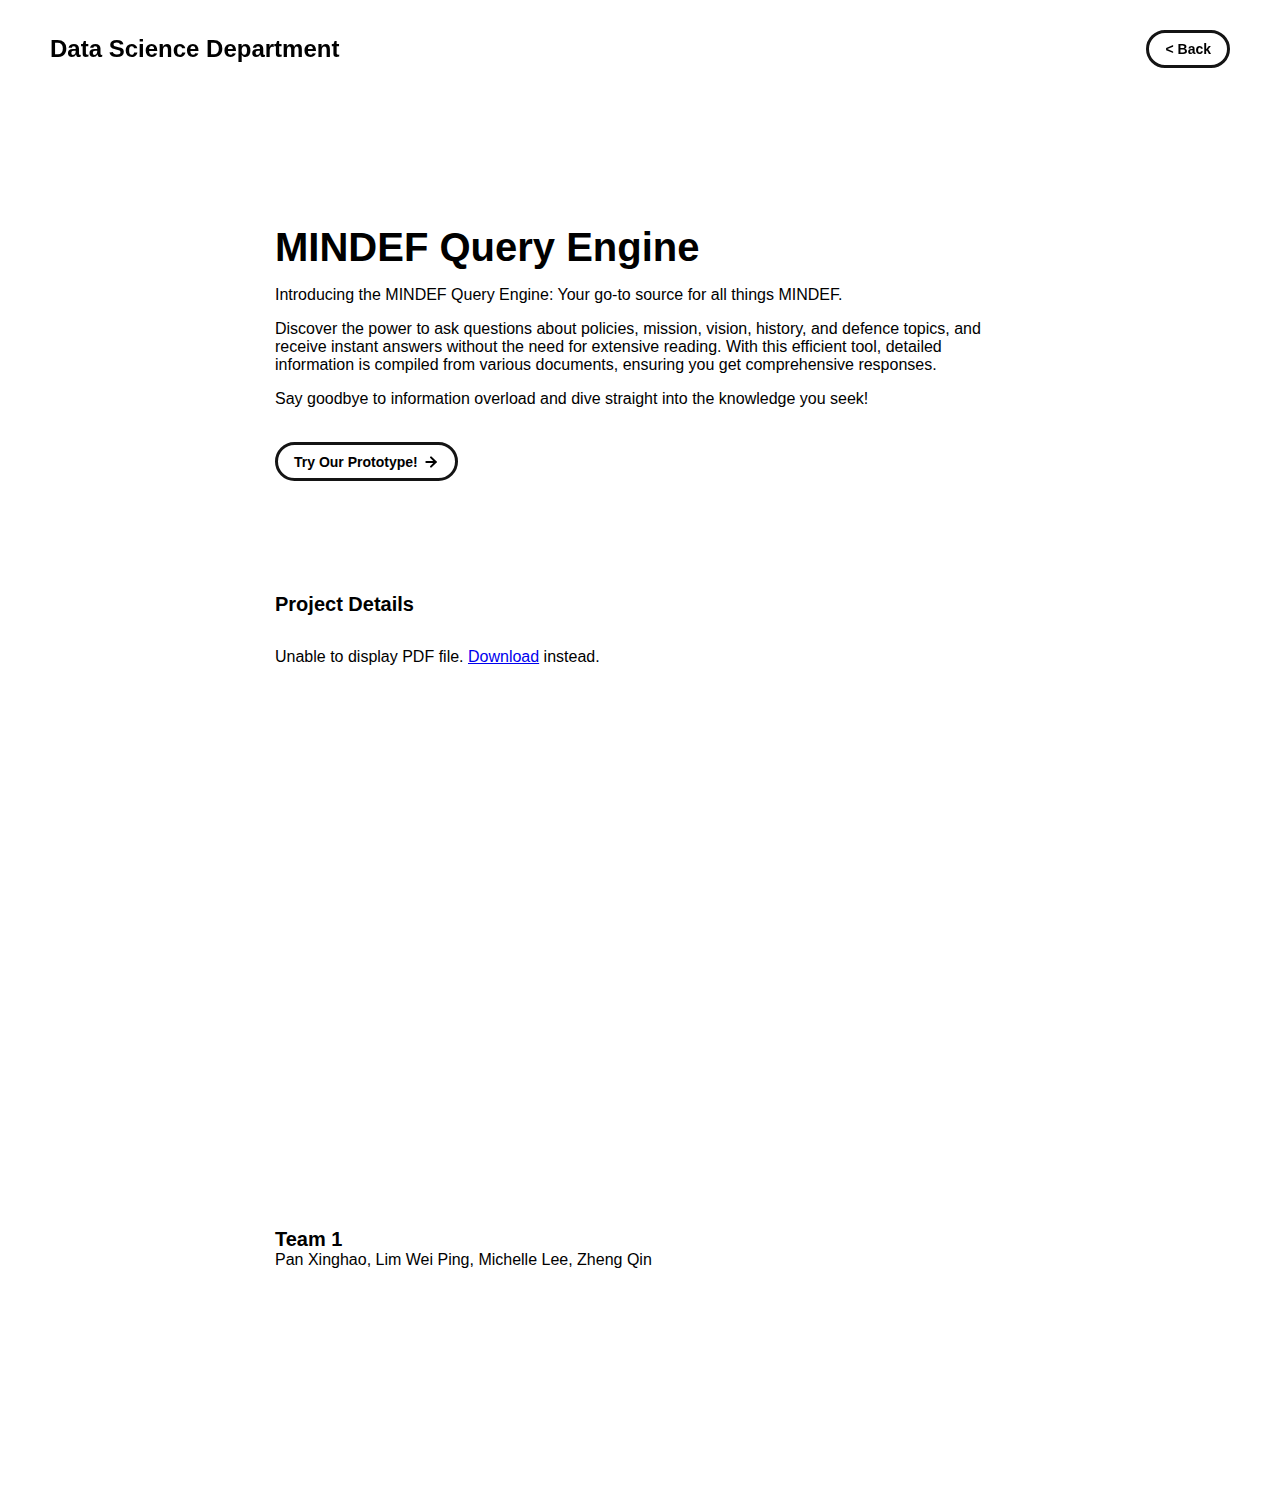
<file: project-pages/project-mindefqueryengine.html>
<!-- 
  IMPORTANT! 
  
  Keep this file unchanged to use as a template for all future project pages. 

  For every new project you add to your portfolio, make a copy of this file in the
  'project-pages' folder with a name related to the project.
-->


<!DOCTYPE html>
<html lang="en">
	<head>
		<meta charset="utf-8">
    <!-- 
      TODO

      Upload your Unemployable (or whatever photo you like) to the assets/images folder
      and change the name of the image below to match the uploaded one

      Change the title in the <title> tag to whatever you would like the title of your portfolio to be

      This should be the same across all pages.
     -->
     <link rel="icon" href="../assets/images/generate.jpeg" />
     <title>Data Science Department</title>
     <meta name="description" content="Showcasing AI products from the Data Science Department.">
     <meta name="viewport" content="width=device-width, initial-scale=1" />

		<link rel="stylesheet" href="../css/layout.css">
    <link rel="stylesheet" href="../css/typography.css">
    <link rel="stylesheet" href="../css/utilities.css">

		<script defer src="../js/script.js"></script>
	</head>
	<body>
    <!-- NAVBAR -->
    <div class="navbar">
      <a class="nav-title-link" href="../index.html">
        <!-- 
          TODO - Change the "Portfolio Title" to whatever you want displayed in the top left

          (this should be the same across all pages)
         -->
        <span class="nav-title">Data Science Department</span>


        <!-- 
          TODO - Change the email after 'mailto:' to your email address for contact 
        
          (this should be the same across all pages)
        -->

        <a class="button" href="../index.html">
          <span class="button-text">< Back</span>
        </a>
      </a>
    </div>

    <!-- MAIN PAGE CONTENT -->
    <div id="main-content">

      <!-- PROJECT HEADER -->
      <div id="project-header">


          <!-- 
            TODO

            - Change the 'main-title' text to the name of your project
            - Change the 'body-text' text to a short and sweet description of your project (maybe the same as the one on the project card)
            - Change "desktop.jpeg" to the image filename you uploaded in the assets/images folder.
          -->
        <div class="main-title">MINDEF Query Engine</div>

        <div class="body-text">Introducing the MINDEF Query Engine: Your go-to source for all things MINDEF.

<p>Discover the power to ask questions about policies, mission, vision, history, and defence topics, and receive instant answers without the need for extensive reading. With this efficient tool, detailed information is compiled from various documents, ensuring you get comprehensive responses.

<p>Say goodbye to information overload and dive straight into the knowledge you seek!
          <p>
            <br>
                      <a class="button" href="https://huggingface.co/spaces/mindefdata/policyqa" target="_blank">
                        <span class="button-text">Try Our Prototype!</span>
                        <image src="../assets/icons/arrow-right.svg" class="right-arrow-icon"/>
                      </a>
                </div>
          </div>

      <!-- PROJECT DETAILS -->
      <!-- 
        TODO

        - Change the 'subheader-text' to whatever header you want for project details
        - Add paragraphs using the <div class="body-text"></div> elements in the "project-details-content"
      -->
      <div id="project-details">
        <div class="subheader-text">Project Details</div>
        <div class="project-details-content">

          <!DOCTYPE html>
          <html>
            <body>
              <object data="../assets/documents/mindefqueryengine.pdf" type="application/pdf" width="100%" height="500px">
                <p>Unable to display PDF file. <a href="../assets/documents/mindefqueryengine.pdf">Download</a> instead.</p>
              </object>
            </body>
          </html>


          <!-- <div class="body-text">Lorem ipsum dolor sit amet, consectetur adipiscing elit, sed do eiusmod tempor incididunt ut labore et dolore magna aliqua. Tristique risus nec feugiat in fermentum. Sed id semper risus in hendrerit gravida. Placerat duis ultricies lacus sed. Id neque aliquam vestibulum morbi blandit cursus risus. Elit pellentesque habitant morbi tristique senectus et netus et. Elementum tempus egestas sed sed risus pretium quam. Nibh ipsum consequat nisl vel pretium lectus quam id leo. Vitae congue mauris rhoncus aenean vel elit.</div>
          <div class="body-text">Vitae justo eget magna fermentum. Imperdiet nulla malesuada pellentesque elit eget gravida. Aliquet nec ullamcorper sit amet. Aliquet sagittis id consectetur purus. Ac tortor dignissim convallis aenean. Enim neque volutpat ac tincidunt vitae. Lobortis feugiat vivamus at augue. Platea dictumst vestibulum rhoncus est pellentesque elit ullamcorper. Viverra orci sagittis eu volutpat. Massa tincidunt nunc pulvinar sapien et ligula. Donec enim diam vulputate ut.</div>
        </div> -->

    </div>
    </div>
    



      <div id="project-team">
        <div class="subheader-text">Team 1 </div>
        <div class="project-details-content">
          <div class="body-text">Pan Xinghao, Lim Wei Ping, Michelle Lee, Zheng Qin</div>
        </div>
        </div>
        


      <!-- IMAGE GALLERY -->
      <!-- <div id="project-gallery"> -->
        <!-- TODO - Change the 'subheader-text' to whatever you want the Gallery section header to say -->
        <!-- <div class="subheader-text">Image Gallery</div>
        <div class="project-gallery-content"> -->
            <!-- 
              TODO

              This is where the images in the gallery live. Here's a simple gallery image for you to copy:

              Full Width Image:

                <div class="gallery-image-container">
                  <img src="../assets/images/IMAGE_NAME" class="gallery-image">
                  <span class="image-caption">IMAGE_CAPTION</span>
                </div>

              Half Width Image: 

                <div class="gallery-image-container half-width">
                  <img src="../assets/images/IMAGE_NAME" class="gallery-image">
                  <span class="image-caption">IMAGE_CAPTION</span>
                </div>

              - To add an image to the this area, copy one of the above, paste it below this comment, and change the following:
                  - IMAGE_NAME: the name of the image file in assets/images
                  - IMAGE_CAPTION: to the caption of the image
            -->
            <!-- <div class="gallery-image-container half-width">
              <img src="../assets/images/code.jpeg" class="gallery-image">
              <span class="image-caption">Give your image a caption. People love context.</span>
            </div>
            <div class="gallery-image-container half-width">
              <img src="../assets/images/sketchbook.jpeg" class="gallery-image">
              <span class="image-caption">Give your image a caption. People love context.</span>
            </div>
            <div class="gallery-image-container">
              <img src="../assets/images/camera.jpeg" class="gallery-image">
              <span class="image-caption">Give your image a caption. People love context.</span>
            </div>
        </div>
      </div>
    </div> -->


	</body>
</html>
</file>
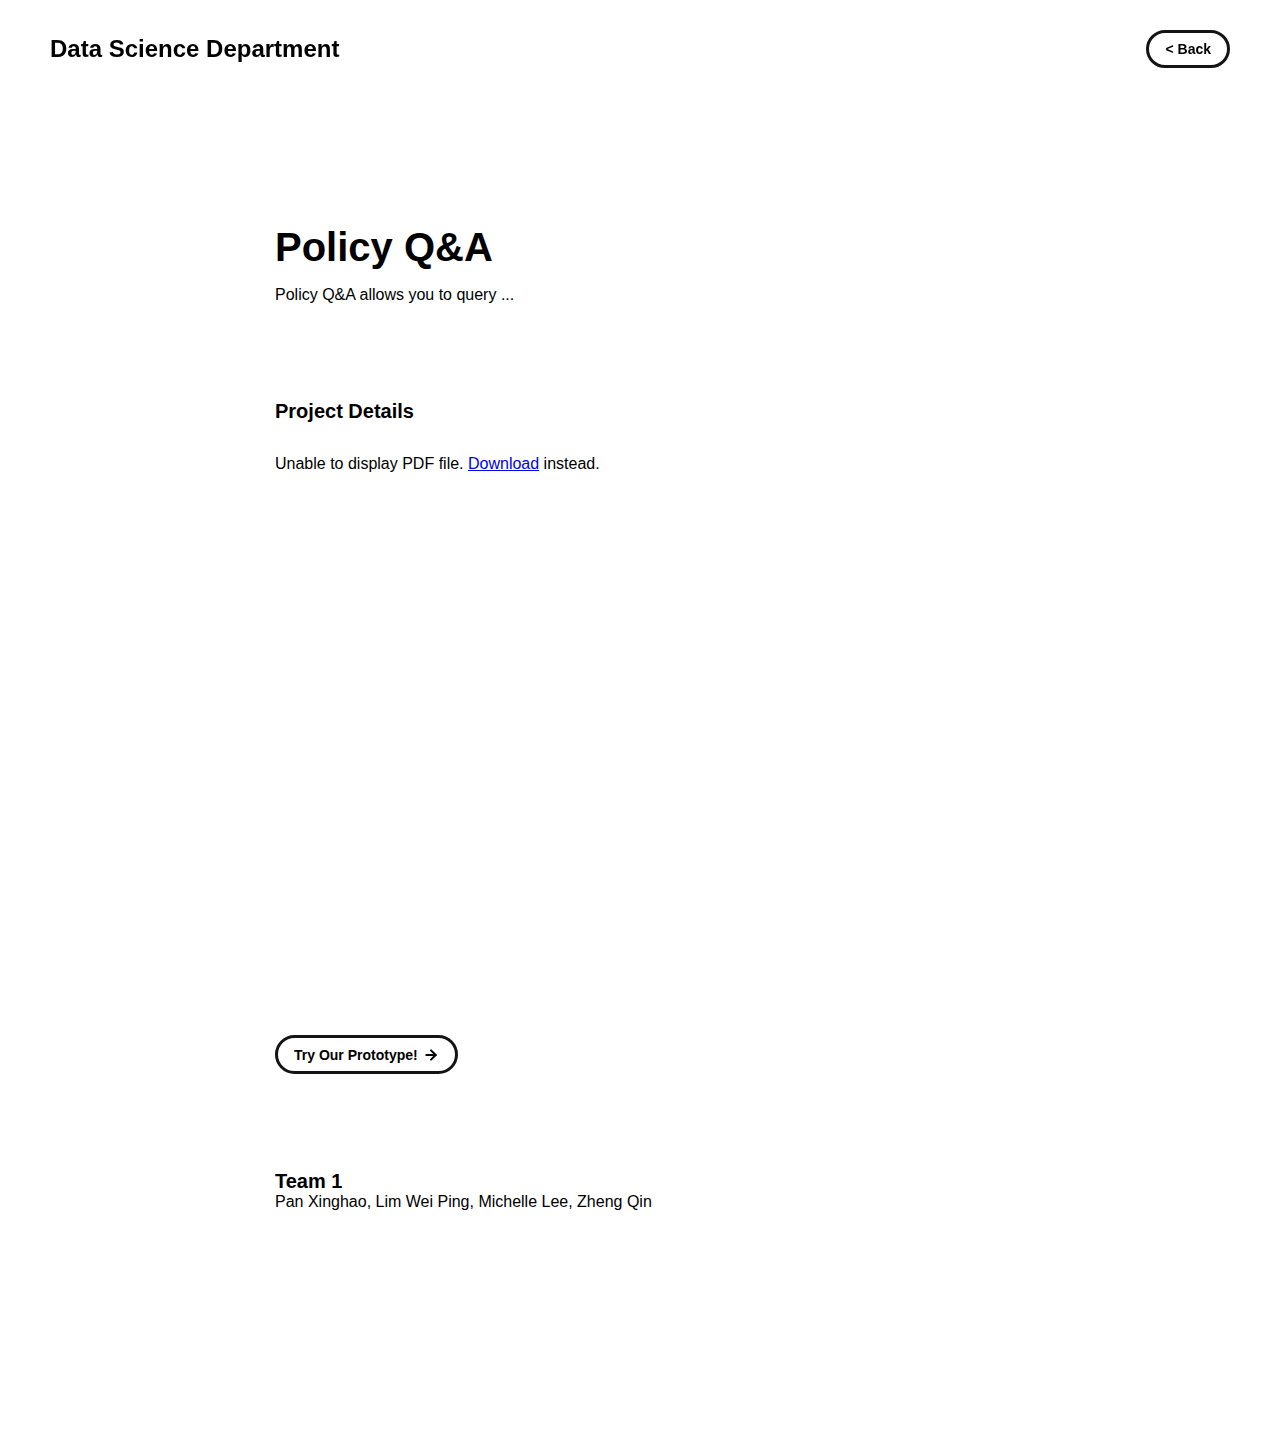
<file: project-pages/project-policyqa.html>
<!-- 
  IMPORTANT! 
  
  Keep this file unchanged to use as a template for all future project pages. 

  For every new project you add to your portfolio, make a copy of this file in the
  'project-pages' folder with a name related to the project.
-->


<!DOCTYPE html>
<html lang="en">
	<head>
		<meta charset="utf-8">
    <!-- 
      TODO

      Upload your Unemployable (or whatever photo you like) to the assets/images folder
      and change the name of the image below to match the uploaded one

      Change the title in the <title> tag to whatever you would like the title of your portfolio to be

      This should be the same across all pages.
     -->
     <link rel="icon" href="../assets/images/1311.png" />
     <title>Data Science Department</title>
     <meta name="description" content="Showcasing AI products from the Data Science Department.">
     <meta name="viewport" content="width=device-width, initial-scale=1" />

		<link rel="stylesheet" href="../css/layout.css">
    <link rel="stylesheet" href="../css/typography.css">
    <link rel="stylesheet" href="../css/utilities.css">

		<script defer src="../js/script.js"></script>
	</head>
	<body>
    <!-- NAVBAR -->
    <div class="navbar">
      <a class="nav-title-link" href="../index.html">
        <!-- 
          TODO - Change the "Portfolio Title" to whatever you want displayed in the top left

          (this should be the same across all pages)
         -->
        <span class="nav-title">Data Science Department</span>


        <!-- 
          TODO - Change the email after 'mailto:' to your email address for contact 
        
          (this should be the same across all pages)
        -->

        <a class="button" href="../index.html">
          <span class="button-text">< Back</span>
        </a>
      </a>
    </div>

    <!-- MAIN PAGE CONTENT -->
    <div id="main-content">

      <!-- PROJECT HEADER -->
      <div id="project-header">


          <!-- 
            TODO

            - Change the 'main-title' text to the name of your project
            - Change the 'body-text' text to a short and sweet description of your project (maybe the same as the one on the project card)
            - Change "desktop.jpeg" to the image filename you uploaded in the assets/images folder.
          -->
        <div class="main-title">Policy Q&A</div>

        <div class="body-text">Policy Q&A allows you to query ...</div>
        <!-- <image class="project-header-image" src="../assets/images/desktop.jpeg"> -->
      </div>

      <!-- PROJECT DETAILS -->
      <!-- 
        TODO

        - Change the 'subheader-text' to whatever header you want for project details
        - Add paragraphs using the <div class="body-text"></div> elements in the "project-details-content"
      -->
      <div id="project-details">
        <div class="subheader-text">Project Details</div>
        <div class="project-details-content">

          <!DOCTYPE html>
          <html>
            <body>
              <object data="../assets/documents/defenceinfohub.pdf" type="application/pdf" width="100%" height="500px">
                <p>Unable to display PDF file. <a href="../assets/documents/defenceinfohub.pdf">Download</a> instead.</p>
              </object>
            </body>
          </html>


          <!-- <div class="body-text">Lorem ipsum dolor sit amet, consectetur adipiscing elit, sed do eiusmod tempor incididunt ut labore et dolore magna aliqua. Tristique risus nec feugiat in fermentum. Sed id semper risus in hendrerit gravida. Placerat duis ultricies lacus sed. Id neque aliquam vestibulum morbi blandit cursus risus. Elit pellentesque habitant morbi tristique senectus et netus et. Elementum tempus egestas sed sed risus pretium quam. Nibh ipsum consequat nisl vel pretium lectus quam id leo. Vitae congue mauris rhoncus aenean vel elit.</div>
          <div class="body-text">Vitae justo eget magna fermentum. Imperdiet nulla malesuada pellentesque elit eget gravida. Aliquet nec ullamcorper sit amet. Aliquet sagittis id consectetur purus. Ac tortor dignissim convallis aenean. Enim neque volutpat ac tincidunt vitae. Lobortis feugiat vivamus at augue. Platea dictumst vestibulum rhoncus est pellentesque elit ullamcorper. Viverra orci sagittis eu volutpat. Massa tincidunt nunc pulvinar sapien et ligula. Donec enim diam vulputate ut.</div>
        </div> -->

    </div>
    </div>
    

    <div id="project-tryit">
      <!-- <div class="subheader-text">Try it now</div> -->
      <div class="project-details-content">

        <a class="button" href="https://huggingface.co/spaces/mindefdata/infohub" target="_blank">
          <span class="button-text">Try Our Prototype!</span>
          <image src="../assets/icons/arrow-right.svg" class="right-arrow-icon"/>
        </a>

        <!-- <a href="https://huggingface.co/spaces/mindefdata/infohub" class="body-text">https://huggingface.co/spaces/mindefdata/infohub</a>
      </div> -->
      </div>
      </div>


      <div id="project-team">
        <div class="subheader-text">Team 1 </div>
        <div class="project-details-content">
          <div class="body-text">Pan Xinghao, Lim Wei Ping, Michelle Lee, Zheng Qin</div>
        </div>
        </div>
        


      <!-- IMAGE GALLERY -->
      <!-- <div id="project-gallery"> -->
        <!-- TODO - Change the 'subheader-text' to whatever you want the Gallery section header to say -->
        <!-- <div class="subheader-text">Image Gallery</div>
        <div class="project-gallery-content"> -->
            <!-- 
              TODO

              This is where the images in the gallery live. Here's a simple gallery image for you to copy:

              Full Width Image:

                <div class="gallery-image-container">
                  <img src="../assets/images/IMAGE_NAME" class="gallery-image">
                  <span class="image-caption">IMAGE_CAPTION</span>
                </div>

              Half Width Image: 

                <div class="gallery-image-container half-width">
                  <img src="../assets/images/IMAGE_NAME" class="gallery-image">
                  <span class="image-caption">IMAGE_CAPTION</span>
                </div>

              - To add an image to the this area, copy one of the above, paste it below this comment, and change the following:
                  - IMAGE_NAME: the name of the image file in assets/images
                  - IMAGE_CAPTION: to the caption of the image
            -->
            <!-- <div class="gallery-image-container half-width">
              <img src="../assets/images/code.jpeg" class="gallery-image">
              <span class="image-caption">Give your image a caption. People love context.</span>
            </div>
            <div class="gallery-image-container half-width">
              <img src="../assets/images/sketchbook.jpeg" class="gallery-image">
              <span class="image-caption">Give your image a caption. People love context.</span>
            </div>
            <div class="gallery-image-container">
              <img src="../assets/images/camera.jpeg" class="gallery-image">
              <span class="image-caption">Give your image a caption. People love context.</span>
            </div>
        </div>
      </div>
    </div> -->


	</body>
</html>
</file>
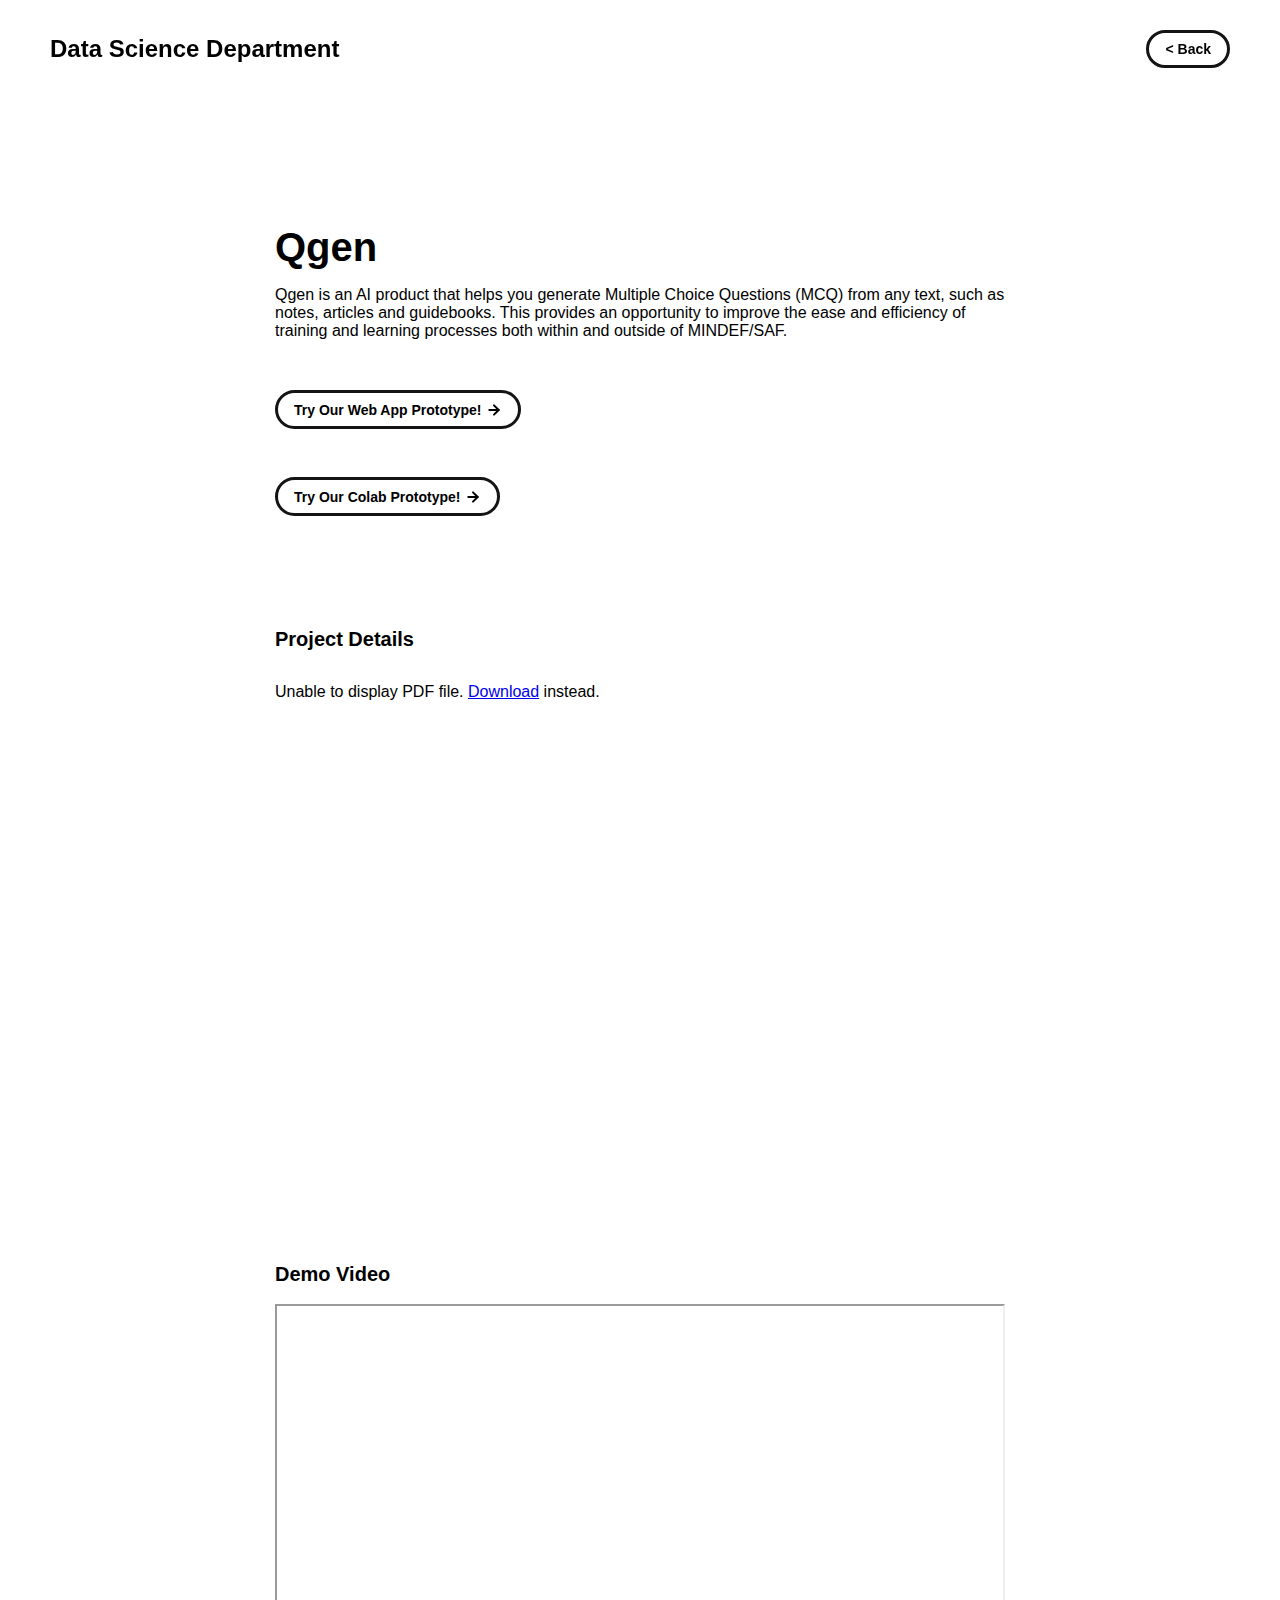
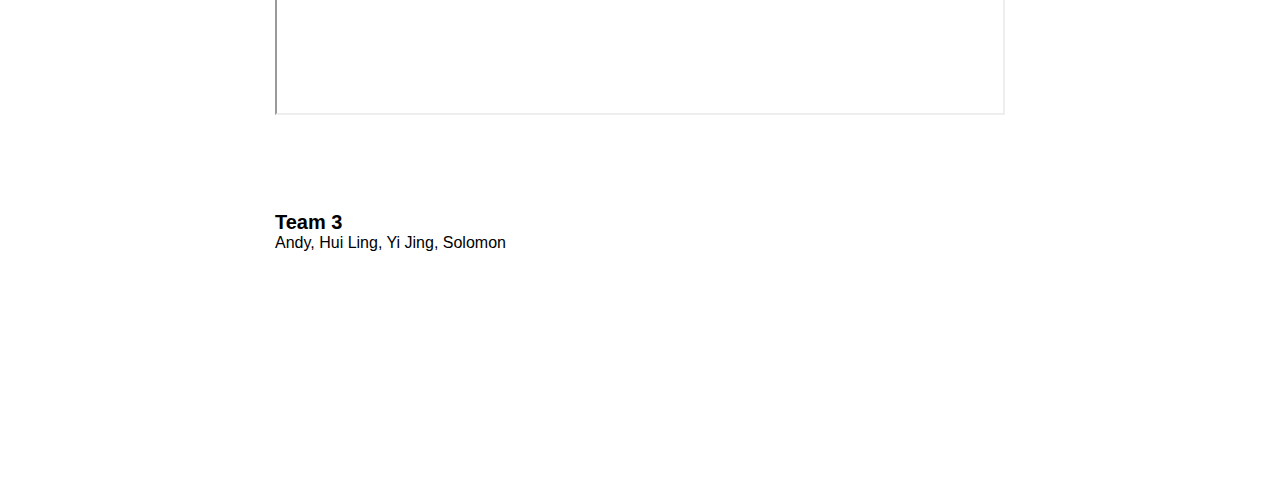
<file: project-pages/project-qgen.html>
<!-- 
  IMPORTANT! 
  
  Keep this file unchanged to use as a template for all future project pages. 

  For every new project you add to your portfolio, make a copy of this file in the
  'project-pages' folder with a name related to the project.
-->


<!DOCTYPE html>
<html lang="en">
	<head>
		<meta charset="utf-8">
    <!-- 
      TODO

      Upload your Unemployable (or whatever photo you like) to the assets/images folder
      and change the name of the image below to match the uploaded one

      Change the title in the <title> tag to whatever you would like the title of your portfolio to be

      This should be the same across all pages.
     -->
    <link rel="icon" href="../assets/images/generate.jpeg" />
    <title>Data Science Department</title>
    <meta name="description" content="Showcasing AI products from the Data Science Department.">
    <meta name="viewport" content="width=device-width, initial-scale=1" />

		<link rel="stylesheet" href="../css/layout.css">
    <link rel="stylesheet" href="../css/typography.css">
    <link rel="stylesheet" href="../css/utilities.css">

		<script defer src="../js/script.js"></script>
	</head>
	<body>
    <!-- NAVBAR -->
    <div class="navbar">
      <a class="nav-title-link" href="../index.html">
        <!-- 
          TODO - Change the "Portfolio Title" to whatever you want displayed in the top left

          (this should be the same across all pages)
         -->
        <span class="nav-title">Data Science Department</span>


        <!-- 
          TODO - Change the email after 'mailto:' to your email address for contact 
        
          (this should be the same across all pages)
        -->

        <a class="button" href="../index.html">
          <span class="button-text">< Back</span>
        </a>
      </a>
    </div>

    <!-- MAIN PAGE CONTENT -->
    <div id="main-content">

      <!-- PROJECT HEADER -->
      <div id="project-header">


          <!-- 
            TODO

            - Change the 'main-title' text to the name of your project
            - Change the 'body-text' text to a short and sweet description of your project (maybe the same as the one on the project card)
            - Change "desktop.jpeg" to the image filename you uploaded in the assets/images folder.
          -->
        <div class="main-title">Qgen</div>

        <div class="body-text">Qgen is an AI product that helps you generate Multiple Choice Questions (MCQ) from any text, such as notes, articles and guidebooks. This provides an opportunity to improve the ease and efficiency of training and learning processes both within and outside of MINDEF/SAF.</div>

      <p><br>
              <a class="button" href="https://nghuiling-qgen-home-2n3gaq.streamlit.app/" target="_blank">
                <span class="button-text">Try Our Web App Prototype!</span>
                <image src="../assets/icons/arrow-right.svg" class="right-arrow-icon"/>
              </a>
  <p>
  
              <a class="button" href="https://colab.research.google.com/drive/1o9DLC79lm9cMViDqDQMQ8H_HIJEHZty5?usp=sharing" target="_blank">
                <span class="button-text">Try Our Colab Prototype!</span>
                <image src="../assets/icons/arrow-right.svg" class="right-arrow-icon"/>
              </a>

      
        </div>

      <!-- PROJECT DETAILS -->
      <!-- 
        TODO

        - Change the 'subheader-text' to whatever header you want for project details
        - Add paragraphs using the <div class="body-text"></div> elements in the "project-details-content"
      -->
      <div id="project-details">
        <div class="subheader-text">Project Details</div>
        <div class="project-details-content">

          <!DOCTYPE html>
          <html>
            <body>
              <object data="../assets/documents/qgen.pdf" type="application/pdf" width="100%" height="500px">
                <p>Unable to display PDF file. <a href="../assets/documents/qgen.pdf">Download</a> instead.</p>
              </object>
            </body>
          </html>


          <!-- <div class="body-text">Lorem ipsum dolor sit amet, consectetur adipiscing elit, sed do eiusmod tempor incididunt ut labore et dolore magna aliqua. Tristique risus nec feugiat in fermentum. Sed id semper risus in hendrerit gravida. Placerat duis ultricies lacus sed. Id neque aliquam vestibulum morbi blandit cursus risus. Elit pellentesque habitant morbi tristique senectus et netus et. Elementum tempus egestas sed sed risus pretium quam. Nibh ipsum consequat nisl vel pretium lectus quam id leo. Vitae congue mauris rhoncus aenean vel elit.</div>
          <div class="body-text">Vitae justo eget magna fermentum. Imperdiet nulla malesuada pellentesque elit eget gravida. Aliquet nec ullamcorper sit amet. Aliquet sagittis id consectetur purus. Ac tortor dignissim convallis aenean. Enim neque volutpat ac tincidunt vitae. Lobortis feugiat vivamus at augue. Platea dictumst vestibulum rhoncus est pellentesque elit ullamcorper. Viverra orci sagittis eu volutpat. Massa tincidunt nunc pulvinar sapien et ligula. Donec enim diam vulputate ut.</div>
        </div> -->

    </div>
    </div>
    

    <!-- <div id="project-demo">
      <div class="subheader-text">Demo</div>
      <div class="project-details-content">
        <a href="https://github.com/nghuiling/Qgen" class="body-text">https://github.com/nghuiling/Qgen</a>
      </div>
      </div> -->


      <div id="project-demo">
        <div class="subheader-text">Demo Video</div>
        <br>
        <div class="project-details-content">
  
  
          <div class="container-iframe">
            <iframe class="responsive-iframe" src="https://www.youtube.com/embed/DVyDVG3uYwk"></iframe>
          </div>
        </div>
        </div>


    

      <div id="project-team">
        <div class="subheader-text">Team 3 </div>
        <div class="project-details-content">
          <div class="body-text">Andy, Hui Ling, Yi Jing, Solomon</div>
        </div>
        </div>
        


      <!-- IMAGE GALLERY -->
      <!-- <div id="project-gallery"> -->
        <!-- TODO - Change the 'subheader-text' to whatever you want the Gallery section header to say -->
        <!-- <div class="subheader-text">Image Gallery</div>
        <div class="project-gallery-content"> -->
            <!-- 
              TODO

              This is where the images in the gallery live. Here's a simple gallery image for you to copy:

              Full Width Image:

                <div class="gallery-image-container">
                  <img src="../assets/images/IMAGE_NAME" class="gallery-image">
                  <span class="image-caption">IMAGE_CAPTION</span>
                </div>

              Half Width Image: 

                <div class="gallery-image-container half-width">
                  <img src="../assets/images/IMAGE_NAME" class="gallery-image">
                  <span class="image-caption">IMAGE_CAPTION</span>
                </div>

              - To add an image to the this area, copy one of the above, paste it below this comment, and change the following:
                  - IMAGE_NAME: the name of the image file in assets/images
                  - IMAGE_CAPTION: to the caption of the image
            -->
            <!-- <div class="gallery-image-container half-width">
              <img src="../assets/images/code.jpeg" class="gallery-image">
              <span class="image-caption">Give your image a caption. People love context.</span>
            </div>
            <div class="gallery-image-container half-width">
              <img src="../assets/images/sketchbook.jpeg" class="gallery-image">
              <span class="image-caption">Give your image a caption. People love context.</span>
            </div>
            <div class="gallery-image-container">
              <img src="../assets/images/camera.jpeg" class="gallery-image">
              <span class="image-caption">Give your image a caption. People love context.</span>
            </div>
        </div>
      </div>
    </div> -->


	</body>
</html>
</file>
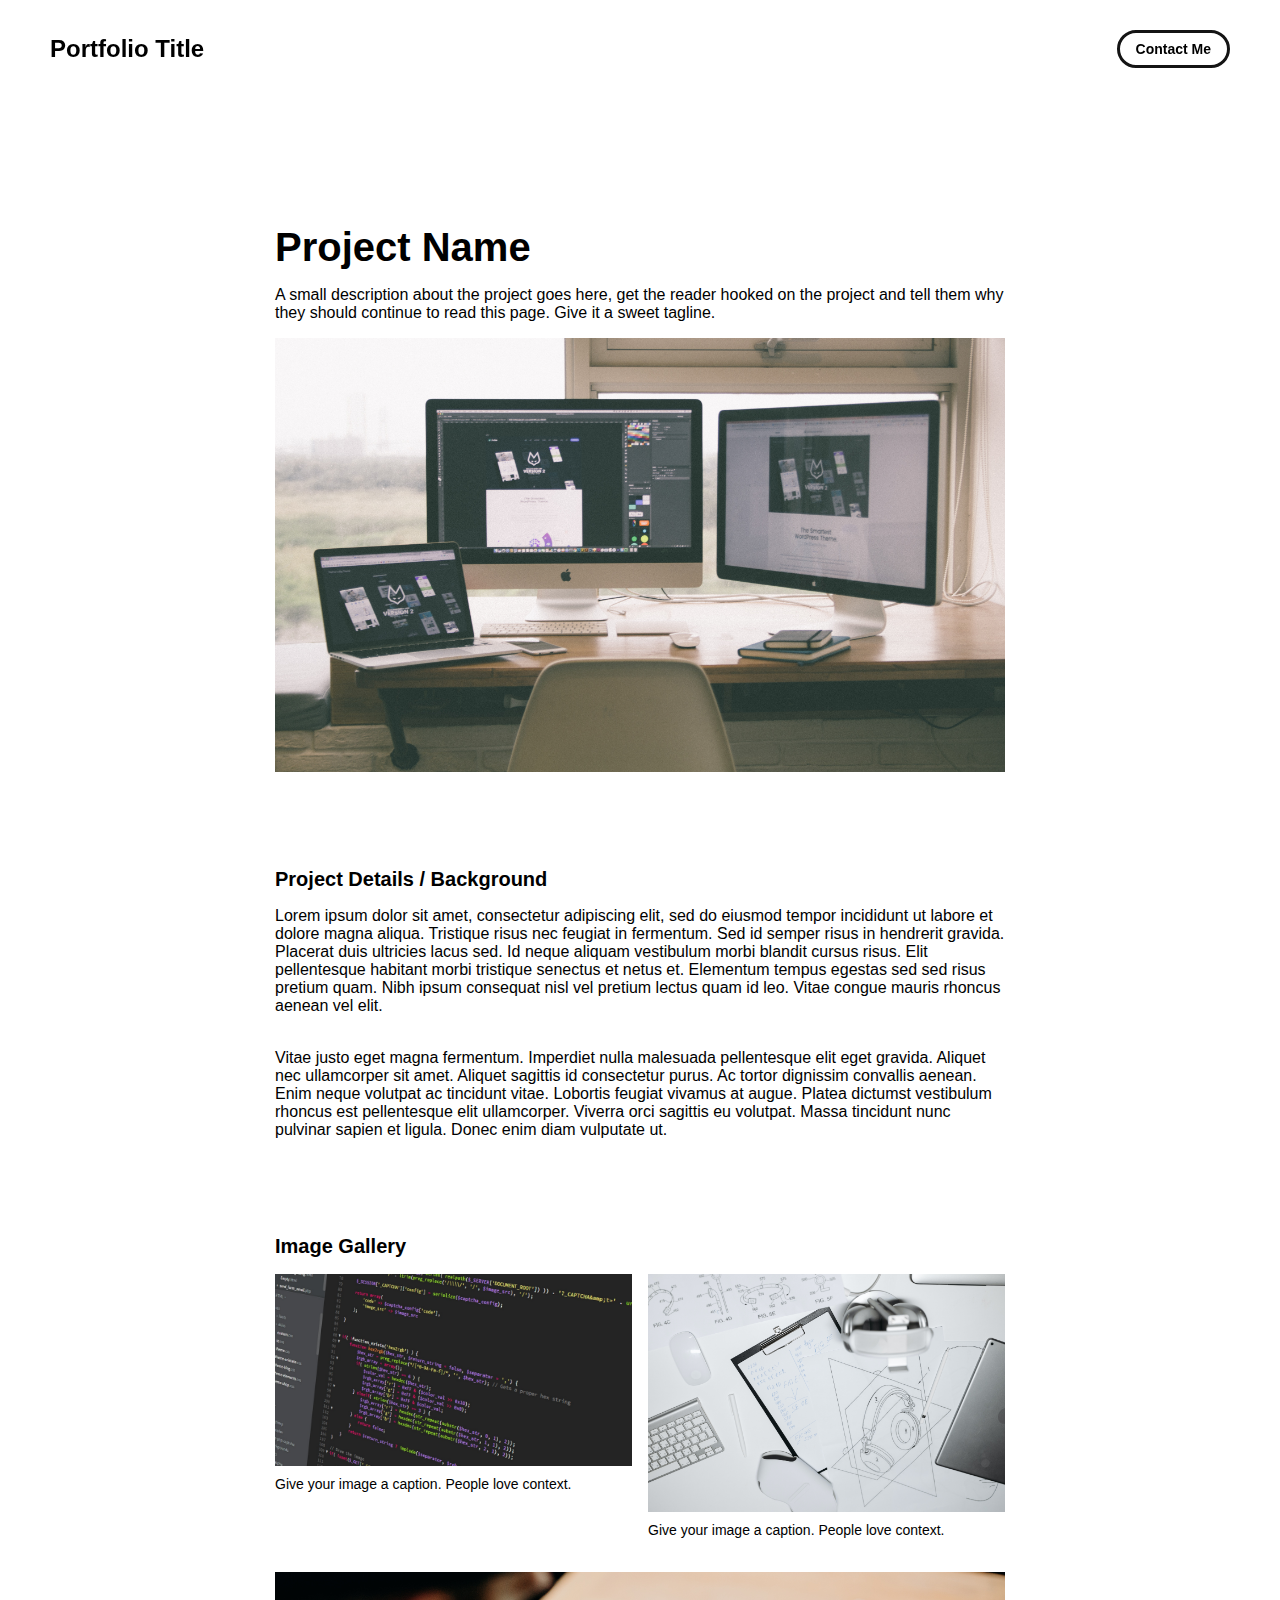
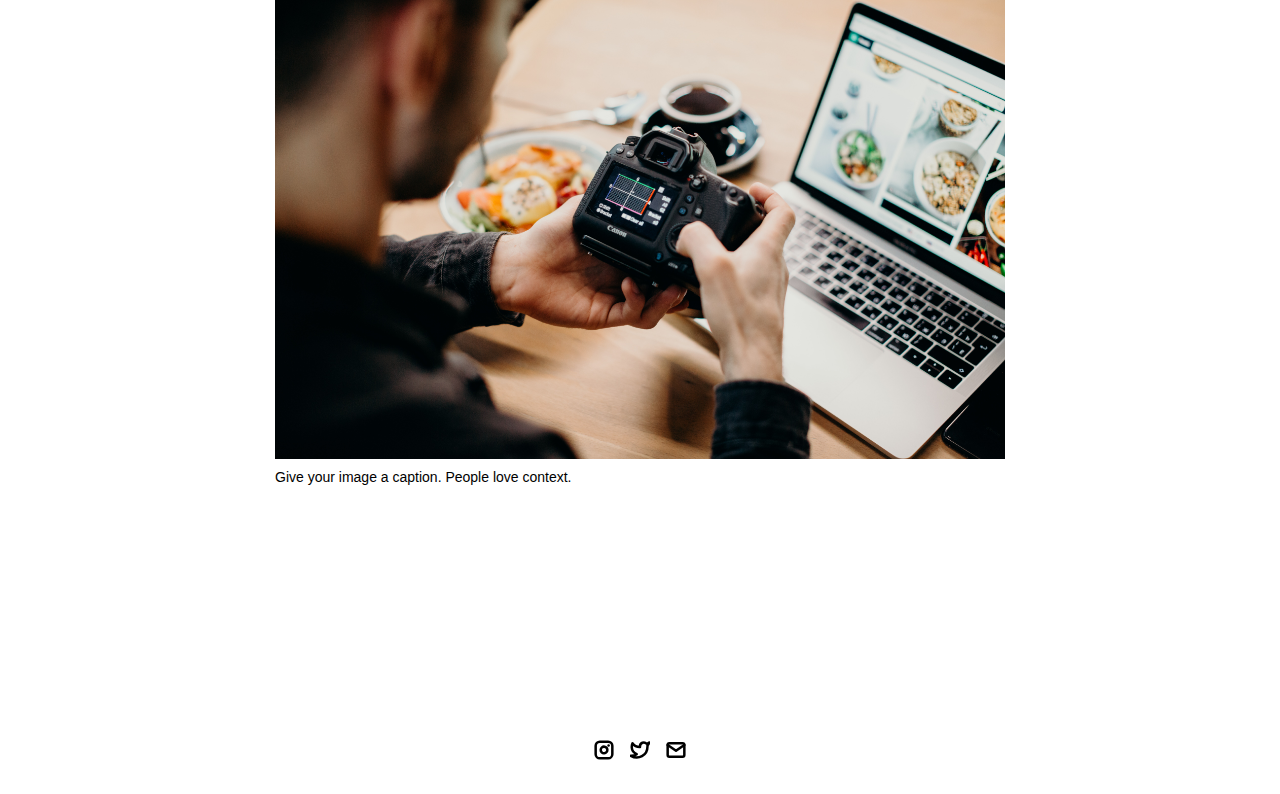
<file: project-pages/project-template.html>
<!-- 
  IMPORTANT! 
  
  Keep this file unchanged to use as a template for all future project pages. 

  For every new project you add to your portfolio, make a copy of this file in the
  'project-pages' folder with a name related to the project.
-->


<!DOCTYPE html>
<html lang="en">
	<head>
		<meta charset="utf-8">
    <!-- 
      TODO

      Upload your Unemployable (or whatever photo you like) to the assets/images folder
      and change the name of the image below to match the uploaded one

      Change the title in the <title> tag to whatever you would like the title of your portfolio to be

      This should be the same across all pages.
     -->
     <link rel="icon" href="../assets/images/1311.png" />
     <title>Unemployables Portfolio</title>
    <meta name="description" content="A portfolio template for the Unemployables community.">
    <meta name="viewport" content="width=device-width, initial-scale=1" />

		<link rel="stylesheet" href="../css/layout.css">
    <link rel="stylesheet" href="../css/typography.css">
    <link rel="stylesheet" href="../css/utilities.css">

		<script defer src="../js/script.js"></script>
	</head>
	<body>
    <!-- NAVBAR -->
    <div class="navbar">
      <a class="nav-title-link" href="../index.html">
        <!-- 
          TODO - Change the "Portfolio Title" to whatever you want displayed in the top left

          (this should be the same across all pages)
         -->
        <span class="nav-title">Portfolio Title</span>
        <!-- 
          TODO - Change the email after 'mailto:' to your email address for contact 
        
          (this should be the same across all pages)
        -->
        <a class="button" href="mailto:whitevans.eth@gmail.com">
          <span class="button-text">Contact Me</span>
        </a>
      </a>
    </div>

    <!-- MAIN PAGE CONTENT -->
    <div id="main-content">

      <!-- PROJECT HEADER -->
      <div id="project-header">
          <!-- 
            TODO

            - Change the 'main-title' text to the name of your project
            - Change the 'body-text' text to a short and sweet description of your project (maybe the same as the one on the project card)
            - Change "desktop.jpeg" to the image filename you uploaded in the assets/images folder.
          -->
        <div class="main-title">Project Name</div>
        <div class="body-text">A small description about the project goes here, get the reader hooked on the project and tell them why they should continue to read this page. Give it a sweet tagline.</div>
        <image class="project-header-image" src="../assets/images/desktop.jpeg">
      </div>

      <!-- PROJECT DETAILS -->
      <!-- 
        TODO

        - Change the 'subheader-text' to whatever header you want for project details
        - Add paragraphs using the <div class="body-text"></div> elements in the "project-details-content"
      -->
      <div id="project-details">
        <div class="subheader-text">Project Details / Background</div>
        <div class="project-details-content">
          <div class="body-text">Lorem ipsum dolor sit amet, consectetur adipiscing elit, sed do eiusmod tempor incididunt ut labore et dolore magna aliqua. Tristique risus nec feugiat in fermentum. Sed id semper risus in hendrerit gravida. Placerat duis ultricies lacus sed. Id neque aliquam vestibulum morbi blandit cursus risus. Elit pellentesque habitant morbi tristique senectus et netus et. Elementum tempus egestas sed sed risus pretium quam. Nibh ipsum consequat nisl vel pretium lectus quam id leo. Vitae congue mauris rhoncus aenean vel elit.</div>
          <div class="body-text">Vitae justo eget magna fermentum. Imperdiet nulla malesuada pellentesque elit eget gravida. Aliquet nec ullamcorper sit amet. Aliquet sagittis id consectetur purus. Ac tortor dignissim convallis aenean. Enim neque volutpat ac tincidunt vitae. Lobortis feugiat vivamus at augue. Platea dictumst vestibulum rhoncus est pellentesque elit ullamcorper. Viverra orci sagittis eu volutpat. Massa tincidunt nunc pulvinar sapien et ligula. Donec enim diam vulputate ut.</div>
        </div>
      </div>

      <!-- IMAGE GALLERY -->
      <div id="project-gallery">
        <!-- TODO - Change the 'subheader-text' to whatever you want the Gallery section header to say -->
        <div class="subheader-text">Image Gallery</div>
        <div class="project-gallery-content">
            <!-- 
              TODO

              This is where the images in the gallery live. Here's a simple gallery image for you to copy:

              Full Width Image:

                <div class="gallery-image-container">
                  <img src="../assets/images/IMAGE_NAME" class="gallery-image">
                  <span class="image-caption">IMAGE_CAPTION</span>
                </div>

              Half Width Image: 

                <div class="gallery-image-container half-width">
                  <img src="../assets/images/IMAGE_NAME" class="gallery-image">
                  <span class="image-caption">IMAGE_CAPTION</span>
                </div>

              - To add an image to the this area, copy one of the above, paste it below this comment, and change the following:
                  - IMAGE_NAME: the name of the image file in assets/images
                  - IMAGE_CAPTION: to the caption of the image
            -->
            <div class="gallery-image-container half-width">
              <img src="../assets/images/code.jpeg" class="gallery-image">
              <span class="image-caption">Give your image a caption. People love context.</span>
            </div>
            <div class="gallery-image-container half-width">
              <img src="../assets/images/sketchbook.jpeg" class="gallery-image">
              <span class="image-caption">Give your image a caption. People love context.</span>
            </div>
            <div class="gallery-image-container">
              <img src="../assets/images/camera.jpeg" class="gallery-image">
              <span class="image-caption">Give your image a caption. People love context.</span>
            </div>
        </div>
      </div>
    </div>

    <!-- FOOTER -->
    <div id="footer">
      <!-- 
        TODO - Change href to your Instagram account (can also delete entire "a" element if no Instagram) 

        This should be the same across all pages.
      -->
      <a class="icon-link" target="_blank" href="https://twitter.com/whitevans_eth">
        <image src="../assets/icons/instagram.svg" class="footer-icon"/>
      </a>
      <!-- 
        TODO - Change href to your Twitter account (can also delete entire "a" element if no Twitter) 
      
        This should be the same across all pages.
      -->
      <a class="icon-link" target="_blank" href="https://twitter.com/whitevans_eth">
        <image src="../assets/icons/twitter.svg" class="footer-icon"/>
      </a>
      <!-- 
        TODO - Change the email after "mailto" to your contact email 
      
        This should be the same across all pages.
      -->
      <a class="icon-link" href="mailto:whitevans.eth@gmail.com">
        <image src="../assets/icons/mail.svg" class="footer-icon"/>
      </a>
    </div>

	</body>
</html>
</file>
<file: css/layout.css>
* {
  box-sizing: border-box;
}

html {
  text-size-adjust: none;
  -webkit-text-size-adjust: none;
  -moz-text-size-adjust: none;
  -ms-text-size-adjust: none;
}

body {
  margin: 0;
  -webkit-font-smoothing: antialiased;
  -moz-osx-font-smoothing: grayscale;
}




/* Main Page Layout */

#main-content {
  margin: 225px 425px;
  display: flex;
  flex-direction: column;
  gap: 96px;
}




/* Portfolio Header */

#portfolio-header {
  display: flex;
  gap: 20px;
  align-items: center;
}

#portfolio-header-image-container {
  display: flex;
  flex-direction: column;
  gap: 10px;
  flex-basis: 50%;
}

.portfolio-header-image {
  width: 100%;
  height: auto;
}

#portfolio-header-text-container {
  display: flex;
  flex-direction: column;
  gap: 34px;
  flex-basis: 50%;
}


/* added */
.text-block {
  position: relative;
  bottom: 15px;
  right: 20px;
  /* background-color: rgba(0,0,0,0.5); */
  color: black;
  padding-left: 20px;
  padding-right: 20px;
  font-size: 11px;
}

/* Container holding the image and the text */
.container-pic {
  position: relative;
}




/* About Section */

#about-section {
  display: flex;
  flex-direction: column;
  gap: 16px;
}

.about-section-content {
  display: flex;
  flex-direction: column;
  gap: 34px;
}




/* Project Section */

#my-work-section {
  display: flex;
  flex-direction: column;
  gap: 16px;
}

.projects-container {
  display: flex;
  gap: 34px 16px;
  flex-wrap: wrap;
}

    /* Project Cards */

    .project-card {
      max-width: calc((100% - 32px) / 3);
      display: flex;
      flex-direction: column;
      gap: 34px;
    }

    .project-card-text-container {
      flex-direction: column;
      display: flex;
      gap: 16px
    }

    .project-image {
      width: 100%;
      height: 200px;
      object-fit: cover;
      object-position: center;
    }




/* Project Pages */

#project-header {
  display: flex;
  flex-direction: column;
  gap: 16px;
}

.project-header-image {
  width: 100%;
  height: auto;
}

#project-details {
  display: flex;
  flex-direction: column;
  gap: 16px;
}

.project-details-content {
  display: flex;
  flex-direction: column;
  gap: 34px;
}

    /* Project Gallery */

    #project-gallery {
      display: flex;
      flex-direction: column;
      gap: 16px;
    }

    .project-gallery-content {
      display: flex;
      flex-wrap: wrap;
      gap: 34px 16px;
    }

    .gallery-image-container {
      width: 100%;
      display: flex;
      flex-direction: column;
      gap: 10px;
    }

    .gallery-image-container.half-width {
      width: calc((100% - 16px) / 2);
    }

    .gallery-image {
      width: 100%;
      height: auto;
    }


/* Extra Extra large devices (large laptops and desktops, 1200px and below) */
@media only screen and (max-width: 1600px) {
  #main-content {
    margin: 225px 275px;
  }
}

/* Extra large devices (large laptops and desktops, 1200px and below) */
@media only screen and (max-width: 1200px) {
  #main-content {
    margin: 225px 175px;
  }
}

/* Large devices (laptops/desktops, 1000px and below) */
@media only screen and (max-width: 1000px) {
  #main-content {
    margin: 225px 75px;
  }
}

/* Small devices (portrait tablets and large phones, 800px and below) */
@media only screen and (max-width: 800px) {
  #main-content {
    margin: 150px 50px;
  }

  #portfolio-header {
    flex-direction: column;
  }

  .project-card {
    max-width: calc((100% - 16px) / 2);
  }
}

/* Small devices (portrait tablets and large phones, 600px and below) */
@media only screen and (max-width: 600px) {
  #main-content {
    margin: 125px 20px;
  }

  .project-card {
    max-width: 100%;
  }
}




/* iframe */

.container-iframe {
  position: relative;
  overflow: hidden;
  width: 100%;
  padding-top: 56.25%; /* 16:9 Aspect Ratio (divide 9 by 16 = 0.5625) */
}

/* Then style the iframe to fit in the container div with full height and width */
.responsive-iframe {
  position: absolute;
  top: 0;
  left: 0;
  bottom: 0;
  right: 0;
  width: 100%;
  height: 100%;
}


/* text block on picture */
/* Bottom right text */
</file>
<file: css/typography.css>
body {
  font-family: "Helvetica Neue", Helvetica, Arial, sans-serif;
}

.nav-title {
  font-weight: 700;
  font-size: 24px;
}

.button-text {
  font-size: 14px;
  font-weight: 700;
}

.image-caption {
  font-size: 14px;
  font-weight: 500;
}

.main-title {
  font-size: 40px;
  font-weight: 700;
}

.subheader-text {
  font-size: 20px;
  font-weight: 700;
}

.body-text {
  font-size: 16px;
  font-weight: 500;
}

.project-card-text {
  overflow: hidden;
  text-overflow: ellipsis;
  display: -webkit-box;
  -webkit-line-clamp: 4;
  -webkit-box-orient: vertical;
}

.project-title {
  overflow: hidden;
  text-overflow: ellipsis;
  display: -webkit-box;
  -webkit-line-clamp: 1;
  -webkit-box-orient: vertical;
}
</file>
<file: css/utilities.css>
/* Icons */

.right-arrow-icon {
  width: 16px;
  height: 16px;
  margin-top: 1px;
}

.footer-icon {
  width: 20px;
  height: 20px;
}

a.icon-link {
  transition: transform 200ms ease-in-out;
}

a.icon-link:hover {
  cursor: pointer;
  stroke-width: 5;
  margin: 0;
  transform: rotate(15deg);
}


/* Navbar Styling */

.navbar {
  width: 100%;
  padding: 30px 50px;
  display: flex;
  justify-content: space-between;
  align-items: center;
  position: fixed;
  top: 0;
  left: 0;
  /* background-color: rgba(0,0,0,0.1); */
}

.nav-title-link {
  color: black;
  text-decoration: none;
}

.nav-title-link:hover {
  text-decoration: underline;
}

/* Small devices (portrait tablets and large phones, 800px and below) */
@media only screen and (max-width: 800px) {
  .navbar {
    padding: 20px 20px;
    background-color: white
  }
}


/* Button Styling */

a.button {
  padding: 8px 16px;
  border: 3px solid #141414;
  border-radius: 50px;
  color: black;
  text-decoration: none;
  width: fit-content;
  display: flex;
  gap: 5px;
  align-items: center;
}

a.button:hover {
  text-decoration: underline;
  text-decoration-thickness: 2px;
  cursor: pointer;
}


/* Footer Styling */

#footer {
  width: 100%;
  display: flex;
  padding: 30px 50px;
  justify-content: center;
  align-items: center;
  gap: 16px;
}

/* Link Styling */
a.no-underline {
  text-decoration: none;
  color: black
}

a.no-underline:hover {
  text-decoration: underline;
  cursor: pointer;
}

/* Small devices (portrait tablets and large phones, 800px and below) */
@media only screen and (max-width: 800px) {
  #footer {
    padding: 20px 20px;
  }
}
</file>
